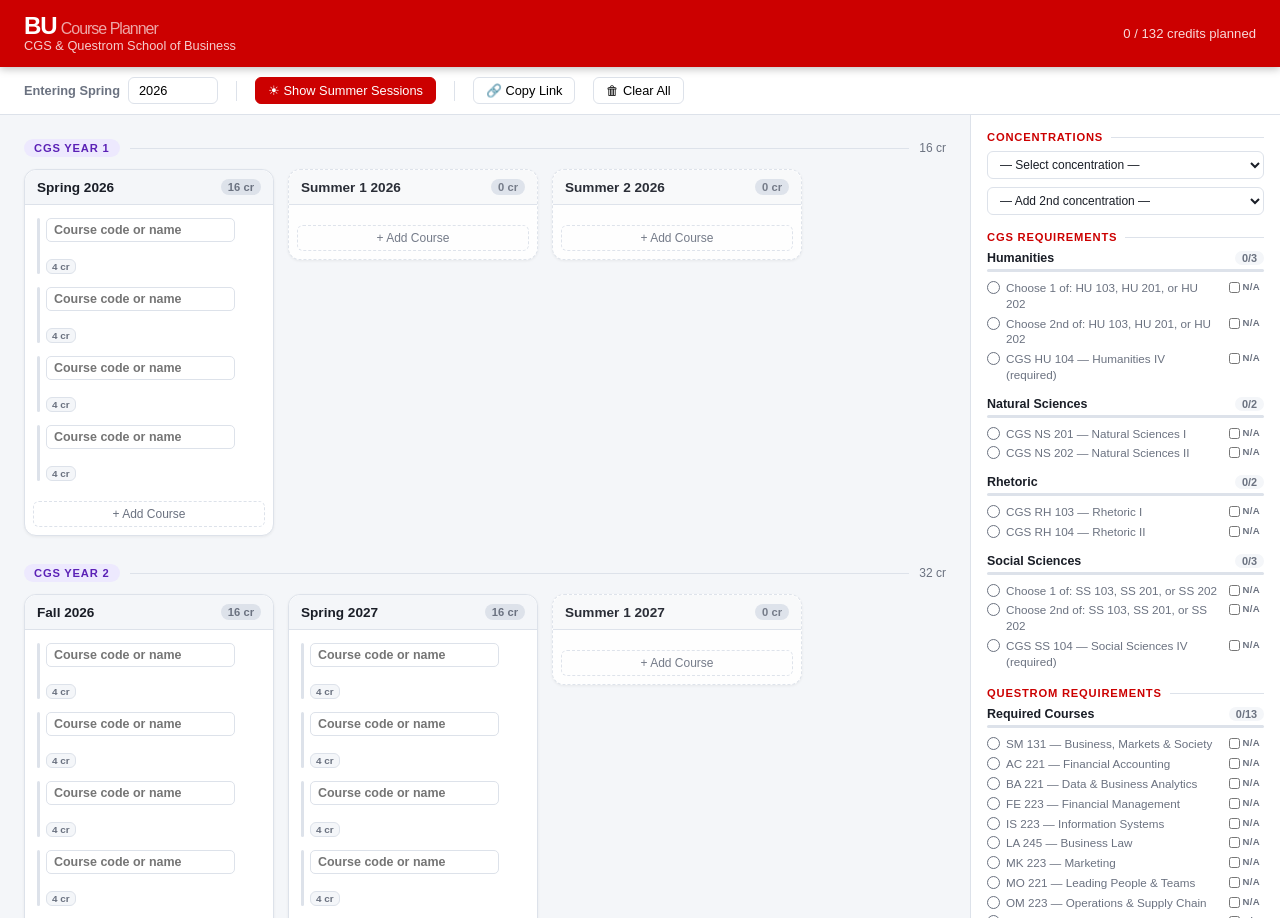
<file: index.html>
<!DOCTYPE html>
<html lang="en">
<head>
<meta charset="UTF-8">
<meta name="viewport" content="width=device-width, initial-scale=1.0">
<title>BU Course Planner — CGS &amp; Questrom</title>
<link rel="stylesheet" href="style.css">
</head>
<body>

<header class="header">
  <div class="header-left">
    <div>
      <div class="header-logo">BU<span>Course Planner</span></div>
      <div class="header-sub">CGS &amp; Questrom School of Business</div>
    </div>
  </div>
  <div class="header-right">
    <span id="total-header" style="font-size:.82rem;opacity:.85;">0 / 132 credits planned</span>
  </div>
</header>

<div class="controls">
  <div class="ctrl-group">
    <span class="ctrl-label">Entering Spring</span>
    <input class="ctrl-input" type="number" id="entering-year" value="2026" min="2020" max="2035">
  </div>
  <div class="ctrl-sep"></div>
  <button class="ctrl-btn active" id="toggle-summers">☀ Show Summer Sessions</button>
  <div class="ctrl-sep"></div>
  <button class="ctrl-btn" id="save-btn">🔗 Copy Link</button>
  <button class="ctrl-btn" id="clear-btn">🗑 Clear All</button>
</div>

<div class="main">
  <div class="planner" id="planner"></div>
  <aside class="sidebar" id="sidebar"></aside>
</div>

<script src="app.js"></script>
</body>
</html>
</file>
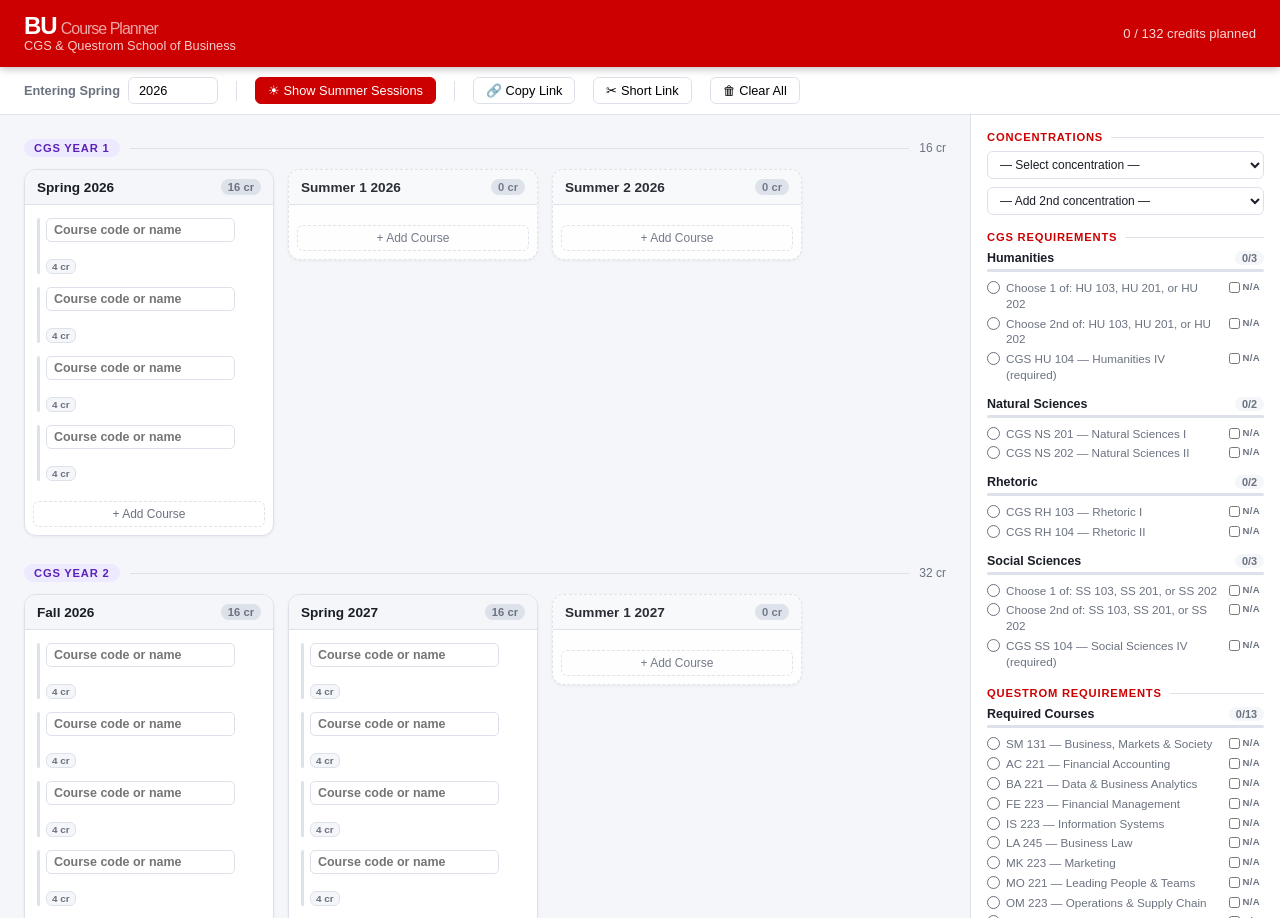
<file: bu-course-planner.html>
<!DOCTYPE html>
<html lang="en">
<head>
<meta charset="UTF-8">
<meta name="viewport" content="width=device-width, initial-scale=1.0">
<title>BU Course Planner — CGS &amp; Questrom</title>
<style>
:root {
  --red: #CC0000;
  --red-dark: #990000;
  --red-light: #FFF0F0;
  --bg: #F4F6F9;
  --card: #FFFFFF;
  --border: #DDE2EA;
  --text: #1A1E27;
  --muted: #6B7280;
  --success: #16A34A;
  --warn: #B45309;
  --cat-hu: #7C3AED;
  --cat-ns: #059669;
  --cat-rh: #D97706;
  --cat-ss: #DC2626;
  --cat-qst: #CC0000;
  --cat-career: #2563EB;
  --cat-gbe: #0891B2;
  --cat-econ: #047857;
  --cat-math: #6D28D9;
  --cat-writing: #BE185D;
  --cat-elective: #6B7280;
}
*, *::before, *::after { box-sizing: border-box; margin: 0; padding: 0; }
body { font-family: -apple-system, BlinkMacSystemFont, 'Segoe UI', Roboto, sans-serif; background: var(--bg); color: var(--text); min-height: 100vh; font-size: 14px; }

/* ── Header ── */
.header {
  background: var(--red);
  color: #fff;
  padding: 14px 24px;
  display: flex;
  align-items: center;
  justify-content: space-between;
  box-shadow: 0 2px 8px rgba(0,0,0,.25);
  position: sticky;
  top: 0;
  z-index: 200;
}
.header-left { display: flex; align-items: center; gap: 14px; }
.header-logo { font-size: 1.5rem; font-weight: 900; letter-spacing: -1px; line-height: 1; }
.header-logo span { opacity: .65; font-weight: 400; font-size: 1rem; margin-left: 4px; }
.header-sub { font-size: .8rem; opacity: .8; }
.header-right { display: flex; align-items: center; gap: 10px; }

/* ── Controls bar ── */
.controls {
  background: #fff;
  border-bottom: 1px solid var(--border);
  padding: 10px 24px;
  display: flex;
  align-items: center;
  gap: 18px;
  flex-wrap: wrap;
}
.ctrl-group { display: flex; align-items: center; gap: 8px; }
.ctrl-label { font-size: .8rem; font-weight: 600; color: var(--muted); white-space: nowrap; }
.ctrl-input {
  border: 1px solid var(--border);
  border-radius: 6px;
  padding: 5px 10px;
  font-size: .8rem;
  font-family: inherit;
  outline: none;
  width: 90px;
  transition: border-color .15s;
}
.ctrl-input:focus { border-color: var(--red); }
.ctrl-btn {
  background: #fff;
  border: 1px solid var(--border);
  border-radius: 6px;
  padding: 5px 12px;
  font-size: .8rem;
  font-family: inherit;
  cursor: pointer;
  display: flex;
  align-items: center;
  gap: 5px;
  transition: all .15s;
  white-space: nowrap;
}
.ctrl-btn:hover { border-color: var(--red); color: var(--red); }
.ctrl-btn.active { background: var(--red); color: #fff; border-color: var(--red); }
.ctrl-sep { width: 1px; height: 20px; background: var(--border); }

/* ── Main layout ── */
.main {
  display: grid;
  grid-template-columns: 1fr 310px;
  height: calc(100vh - 97px);
}

/* ── Planner area ── */
.planner {
  padding: 24px;
  overflow-y: auto;
  overflow-x: hidden;
}

/* ── Year group ── */
.year-group { margin-bottom: 28px; }
.year-header {
  display: flex;
  align-items: center;
  gap: 10px;
  margin-bottom: 12px;
}
.year-badge {
  font-size: .7rem;
  font-weight: 700;
  text-transform: uppercase;
  letter-spacing: .8px;
  padding: 3px 10px;
  border-radius: 12px;
  white-space: nowrap;
}
.year-badge.cgs { background: #EDE9FE; color: #5B21B6; }
.year-badge.questrom { background: #FFE4E4; color: var(--red-dark); }
.year-header-line { flex: 1; height: 1px; background: var(--border); }
.year-credits { font-size: .75rem; color: var(--muted); }

.semesters-row {
  display: flex;
  gap: 14px;
  flex-wrap: wrap;
  align-items: flex-start;
}

/* ── Semester card ── */
.sem-card {
  background: var(--card);
  border: 1px solid var(--border);
  border-radius: 12px;
  width: 250px;
  flex-shrink: 0;
  box-shadow: 0 1px 3px rgba(0,0,0,.06);
  overflow: visible;
}
.sem-card.is-summer { border-style: dashed; opacity: .92; }
.sem-card.is-summer .sem-header { background: #F9FAFB; }

.sem-header {
  background: var(--bg);
  border-bottom: 1px solid var(--border);
  border-radius: 12px 12px 0 0;
  padding: 9px 12px;
  display: flex;
  justify-content: space-between;
  align-items: center;
}
.sem-title { font-weight: 700; font-size: .85rem; }
.sem-credits-badge {
  font-size: .7rem;
  font-weight: 600;
  background: var(--border);
  color: var(--muted);
  padding: 2px 7px;
  border-radius: 10px;
}

.course-list { padding: 8px; }

/* ── Course item ── */
.course-item {
  display: flex;
  align-items: center;
  gap: 6px;
  padding: 5px 4px;
  border-radius: 8px;
  margin-bottom: 3px;
  position: relative;
}
.course-item:hover { background: var(--bg); }
.course-item:hover .remove-btn { opacity: 1; }

.cat-bar {
  width: 3px;
  min-height: 32px;
  border-radius: 2px;
  flex-shrink: 0;
  background: var(--border);
  align-self: stretch;
}

.course-body { flex: 1; min-width: 0; position: relative; }

.course-code-wrap { position: relative; }
.course-code-input {
  width: 100%;
  border: 1px solid var(--border);
  border-radius: 5px;
  padding: 4px 7px;
  font-size: .78rem;
  font-weight: 600;
  font-family: inherit;
  outline: none;
  transition: border-color .15s;
  background: #fff;
}
.course-code-input:focus { border-color: var(--red); }
.course-item.waived .course-code-input { text-decoration: line-through; color: var(--muted); }

.course-name {
  font-size: .68rem;
  color: var(--muted);
  margin-top: 2px;
  padding: 0 2px;
  white-space: nowrap;
  overflow: hidden;
  text-overflow: ellipsis;
  max-width: 100%;
}

.course-meta { display: flex; align-items: center; gap: 4px; margin-top: 3px; }

.sidebar-na {
  display: flex;
  align-items: center;
  gap: 3px;
  cursor: pointer;
  flex-shrink: 0;
  padding: 1px 4px;
  border-radius: 3px;
  transition: background .1s;
  user-select: none;
}
.sidebar-na:hover { background: #F3F4F6; }
.sidebar-na input[type="checkbox"] {
  width: 11px;
  height: 11px;
  cursor: pointer;
  accent-color: var(--muted);
  margin: 0;
  flex-shrink: 0;
}
.sidebar-na span {
  font-size: .6rem;
  font-weight: 800;
  letter-spacing: .3px;
  color: var(--muted);
  text-transform: uppercase;
}
.req-item.waived .sidebar-na span { color: var(--cat-hu); }
.req-item.waived .sidebar-na input { accent-color: var(--cat-hu); }

.course-credits-tag {
  font-size: .62rem;
  font-weight: 600;
  color: var(--muted);
  background: var(--bg);
  padding: 1px 5px;
  border-radius: 6px;
  border: 1px solid var(--border);
}

.remove-btn {
  background: none;
  border: none;
  cursor: pointer;
  color: var(--muted);
  font-size: 15px;
  line-height: 1;
  width: 20px;
  height: 20px;
  border-radius: 4px;
  display: flex;
  align-items: center;
  justify-content: center;
  flex-shrink: 0;
  opacity: 0;
  transition: all .15s;
}
.remove-btn:hover { background: #FFE4E4; color: var(--red); }

.add-course-btn {
  width: 100%;
  background: none;
  border: 1px dashed var(--border);
  border-radius: 6px;
  padding: 5px;
  margin-top: 4px;
  cursor: pointer;
  color: var(--muted);
  font-size: .75rem;
  font-family: inherit;
  display: flex;
  align-items: center;
  justify-content: center;
  gap: 4px;
  transition: all .15s;
}
.add-course-btn:hover { border-color: var(--red); color: var(--red); background: var(--red-light); }
.add-course-btn:disabled { opacity: .35; cursor: not-allowed; }

/* ── Autocomplete ── */
.ac-dropdown {
  position: absolute;
  top: calc(100% + 3px);
  left: 0;
  right: 0;
  background: #fff;
  border: 1px solid var(--border);
  border-radius: 8px;
  box-shadow: 0 8px 24px rgba(0,0,0,.13);
  z-index: 1000;
  max-height: 210px;
  overflow-y: auto;
  display: none;
}
.ac-dropdown.open { display: block; }
.ac-item {
  padding: 7px 10px;
  cursor: pointer;
  border-bottom: 1px solid var(--bg);
}
.ac-item:last-child { border-bottom: none; }
.ac-item:hover, .ac-item.focused { background: var(--bg); }
.ac-code { font-weight: 700; font-size: .78rem; color: var(--text); }
.ac-name { font-size: .7rem; color: var(--muted); margin-top: 1px; }
.ac-cat {
  float: right;
  font-size: .62rem;
  font-weight: 700;
  padding: 1px 5px;
  border-radius: 6px;
  margin-top: 1px;
}

/* ── Requirements sidebar ── */
.sidebar {
  background: #fff;
  border-left: 1px solid var(--border);
  overflow-y: auto;
  padding: 16px;
  height: 100%;
}
.req-section-title {
  font-size: .7rem;
  font-weight: 800;
  text-transform: uppercase;
  letter-spacing: .8px;
  color: var(--red);
  margin: 16px 0 8px;
  display: flex;
  align-items: center;
  gap: 8px;
}
.req-section-title::after { content: ''; flex: 1; height: 1px; background: var(--border); }
.req-section-title:first-child { margin-top: 0; }

.req-group { margin-bottom: 12px; }
.req-group-header {
  display: flex;
  align-items: center;
  justify-content: space-between;
  margin-bottom: 4px;
}
.req-group-name { font-size: .78rem; font-weight: 600; }
.req-badge {
  font-size: .68rem;
  font-weight: 700;
  padding: 1px 7px;
  border-radius: 10px;
}
.req-badge.done { background: #DCFCE7; color: #15803D; }
.req-badge.partial { background: #FEF9C3; color: #92400E; }
.req-badge.empty { background: var(--bg); color: var(--muted); }

.req-bar { height: 3px; background: var(--border); border-radius: 2px; margin-bottom: 6px; overflow: hidden; }
.req-bar-fill { height: 100%; background: var(--red); border-radius: 2px; transition: width .35s ease; }
.req-bar-fill.done { background: var(--success); }

.req-item {
  display: flex;
  align-items: flex-start;
  gap: 6px;
  font-size: .73rem;
  color: var(--muted);
  padding: 2px 0;
  line-height: 1.35;
}
.req-item.met { color: var(--success); }
.req-item.waived { color: var(--cat-hu); }

.req-check {
  width: 13px;
  height: 13px;
  border-radius: 50%;
  border: 1.5px solid currentColor;
  flex-shrink: 0;
  margin-top: 1px;
  display: flex;
  align-items: center;
  justify-content: center;
  font-size: 8px;
}
.req-item.met .req-check { background: var(--success); border-color: var(--success); color: #fff; }
.req-item.waived .req-check { background: var(--cat-hu); border-color: var(--cat-hu); color: #fff; }

.total-box {
  background: var(--bg);
  border-radius: 8px;
  padding: 10px 12px;
  margin-top: 12px;
  display: flex;
  justify-content: space-between;
  align-items: center;
}
.total-box .lbl { font-size: .75rem; color: var(--muted); }
.total-box .num { font-size: 1.3rem; font-weight: 800; color: var(--red); }
.total-box .denom { font-size: .8rem; font-weight: 600; color: var(--muted); }

/* ── Category color helpers ── */
.cat-CGS-HU { color: var(--cat-hu); }
.cat-CGS-NS { color: var(--cat-ns); }
.cat-CGS-RH { color: var(--cat-rh); }
.cat-CGS-SS { color: var(--cat-ss); }
.cat-QST-REQ { color: var(--cat-qst); }
.cat-QST-CAREER { color: var(--cat-career); }
.cat-QST-GBE { color: var(--cat-gbe); }
.cat-ECON { color: var(--cat-econ); }
.cat-MATH { color: var(--cat-math); }
.cat-WRITING { color: var(--cat-writing); }
.cat-ELECTIVE { color: var(--cat-elective); }

.bg-CGS-HU { background: #EDE9FE; color: #5B21B6; }
.bg-CGS-NS { background: #D1FAE5; color: #065F46; }
.bg-CGS-RH { background: #FEF3C7; color: #78350F; }
.bg-CGS-SS { background: #FFE4E4; color: #991B1B; }
.bg-QST-REQ { background: #FFE4E4; color: var(--red-dark); }
.bg-QST-CAREER { background: #DBEAFE; color: #1E40AF; }
.bg-QST-GBE { background: #CFFAFE; color: #0E7490; }
.bg-ECON { background: #D1FAE5; color: #065F46; }
.bg-MATH { background: #EDE9FE; color: #5B21B6; }
.bg-WRITING { background: #FCE7F3; color: #9D174D; }
.bg-ELECTIVE { background: #F3F4F6; color: #374151; }

/* ── Scrollbars ── */
.planner::-webkit-scrollbar, .sidebar::-webkit-scrollbar { width: 5px; }
.planner::-webkit-scrollbar-thumb, .sidebar::-webkit-scrollbar-thumb { background: var(--border); border-radius: 3px; }

/* ── Concentration picker ── */
.conc-picker { display: flex; flex-direction: column; gap: 8px; margin-bottom: 4px; }
.conc-slot { display: flex; flex-direction: column; gap: 3px; }
.conc-select {
  width: 100%;
  border: 1px solid var(--border);
  border-radius: 6px;
  padding: 5px 8px;
  font-size: .75rem;
  font-family: inherit;
  background: #fff;
  outline: none;
  cursor: pointer;
  color: var(--text);
}
.conc-select:focus { border-color: var(--red); }
.conc-sub-label {
  font-size: .63rem;
  font-weight: 700;
  text-transform: uppercase;
  letter-spacing: .5px;
  color: var(--muted);
  margin: 6px 0 2px;
}

/* ── B-list toggle ── */
.blist-toggle {
  background: none;
  border: 1px solid var(--border);
  border-radius: 5px;
  cursor: pointer;
  font-size: .68rem;
  color: var(--muted);
  padding: 3px 7px;
  margin-top: 4px;
  display: flex;
  align-items: center;
  gap: 4px;
  font-family: inherit;
  transition: all .12s;
}
.blist-toggle:hover { border-color: currentColor; color: var(--text); }
.blist-item {
  display: flex;
  align-items: flex-start;
  gap: 6px;
  font-size: .68rem;
  color: var(--muted);
  padding: 2px 0;
  line-height: 1.3;
}

/* ── Overlap tags on course cards ── */
.overlap-tags { display: flex; flex-wrap: wrap; gap: 2px; margin-top: 3px; }
.overlap-tag {
  font-size: .58rem;
  font-weight: 700;
  padding: 1px 4px;
  border-radius: 3px;
  letter-spacing: .2px;
  white-space: nowrap;
}

/* ── Responsive ── */
@media (max-width: 900px) {
  .main { grid-template-columns: 1fr; height: auto; }
  .sidebar { height: auto; border-left: none; border-top: 1px solid var(--border); }
}
</style>
</head>
<body>

<header class="header">
  <div class="header-left">
    <div>
      <div class="header-logo">BU<span>Course Planner</span></div>
      <div class="header-sub">CGS &amp; Questrom School of Business</div>
    </div>
  </div>
  <div class="header-right">
    <span id="total-header" style="font-size:.82rem;opacity:.85;">0 / 132 credits planned</span>
  </div>
</header>

<div class="controls">
  <div class="ctrl-group">
    <span class="ctrl-label">Entering Spring</span>
    <input class="ctrl-input" type="number" id="entering-year" value="2026" min="2020" max="2035">
  </div>
  <div class="ctrl-sep"></div>
  <button class="ctrl-btn active" id="toggle-summers">☀ Show Summer Sessions</button>
  <div class="ctrl-sep"></div>
  <button class="ctrl-btn" id="save-btn">🔗 Copy Link</button>
  <button class="ctrl-btn" id="short-btn">✂ Short Link</button>
  <button class="ctrl-btn" id="clear-btn">🗑 Clear All</button>
</div>

<div class="main">
  <div class="planner" id="planner"></div>
  <aside class="sidebar" id="sidebar"></aside>
</div>

<script>
// ─── COURSE CATALOG ───────────────────────────────────────────────────────────
const CATALOG = [
  // CGS Humanities
  { code:'CGS HU 103', name:'Humanities I', credits:4, cat:'CGS-HU' },
  { code:'CGS HU 104', name:'Humanities IV', credits:4, cat:'CGS-HU' },
  { code:'CGS HU 201', name:'Humanities II', credits:4, cat:'CGS-HU' },
  { code:'CGS HU 202', name:'Humanities III', credits:4, cat:'CGS-HU' },
  // CGS Natural Sciences
  { code:'CGS NS 201', name:'Natural Sciences I', credits:4, cat:'CGS-NS' },
  { code:'CGS NS 202', name:'Natural Sciences II', credits:4, cat:'CGS-NS' },
  // CGS Rhetoric
  { code:'CGS RH 103', name:'Rhetoric I', credits:4, cat:'CGS-RH' },
  { code:'CGS RH 104', name:'Rhetoric II', credits:4, cat:'CGS-RH' },
  // CGS Social Sciences
  { code:'CGS SS 103', name:'Social Sciences I', credits:4, cat:'CGS-SS' },
  { code:'CGS SS 104', name:'Social Sciences IV', credits:4, cat:'CGS-SS' },
  { code:'CGS SS 201', name:'Social Sciences II', credits:4, cat:'CGS-SS' },
  { code:'CGS SS 202', name:'Social Sciences III', credits:4, cat:'CGS-SS' },
  // Questrom Required
  { code:'QST SM 131', name:'Business, Markets & Society', credits:4, cat:'QST-REQ' },
  { code:'QST AC 221', name:'Financial Accounting', credits:4, cat:'QST-REQ' },
  { code:'QST BA 221', name:'Introduction to Data & Business Analytics', credits:4, cat:'QST-REQ' },
  { code:'QST BA 222', name:'Modeling Business Decisions & Market Outcomes', credits:4, cat:'QST-REQ' },
  { code:'QST BA 223', name:'Business Modeling with Spreadsheets', credits:4, cat:'QST-REQ' },
  { code:'QST FE 223', name:'Introduction to Financial Management', credits:4, cat:'QST-REQ' },
  { code:'QST IS 223', name:'Information Systems & Emerging Technologies', credits:4, cat:'QST-REQ' },
  { code:'QST LA 245', name:'Business Law, Contracts & Regulation', credits:4, cat:'QST-REQ' },
  { code:'QST MK 223', name:'Marketing: Concepts to Consumers', credits:4, cat:'QST-REQ' },
  { code:'QST MO 221', name:'Leading People & Teams', credits:4, cat:'QST-REQ' },
  { code:'QST OM 223', name:'Creating Value with Operations & Supply Chain', credits:4, cat:'QST-REQ' },
  { code:'QST SI 422', name:'Strategy, Innovation & Global Competition', credits:4, cat:'QST-REQ' },
  { code:'QST SM 275', name:'Critical & Analytic Thinking for Business', credits:4, cat:'QST-REQ' },
  { code:'QST XP 298', name:'Innovation Project', credits:4, cat:'QST-REQ' },
  // Global Business Experience
  { code:'QST XP 301', name:'Global Business Experience', credits:1, cat:'QST-GBE' },
  // Career Development
  { code:'QST ES 110', name:'Explore Your Career', credits:1, cat:'QST-CAREER' },
  { code:'QST ES 210', name:'Build Your Career Toolkit', credits:1, cat:'QST-CAREER' },
  { code:'QST ES 215', name:'Career Development (replaces ES 110 + 210)', credits:2, cat:'QST-CAREER' },
  { code:'QST ES 310', name:'Implement Your Career Plan', credits:1, cat:'QST-CAREER' },
  // Economics
  { code:'QST BE 101', name:'Intro to Microeconomics for Business', credits:4, cat:'ECON' },
  { code:'QST BE 102', name:'Intro to Macroeconomics for Business', credits:4, cat:'ECON' },
  { code:'CAS EC 101', name:'Introductory Microeconomic Analysis', credits:4, cat:'ECON' },
  { code:'CAS EC 102', name:'Introductory Macroeconomic Analysis', credits:4, cat:'ECON' },
  // Math
  { code:'CAS MA 121', name:'Calculus for Life & Social Sciences I', credits:4, cat:'MATH' },
  { code:'CAS MA 123', name:'Calculus 1', credits:4, cat:'MATH' },
  // Writing
  { code:'CAS WR 120', name:'First-Year Writing Seminar', credits:4, cat:'WRITING' },
];

const CATALOG_MAP = {};
CATALOG.forEach(c => { CATALOG_MAP[c.code.toUpperCase()] = c; });

// ─── CONCENTRATION CATALOG (elective courses) ─────────────────────────────────
const CONC_CATALOG = [
  // Accounting
  { code:'QST AC 347', name:'Intermediate Accounting 1', credits:4, cat:'ELECTIVE' },
  { code:'QST AC 348', name:'Intermediate Accounting 2', credits:4, cat:'ELECTIVE' },
  { code:'QST AC 414', name:'Financial Statement Analysis', credits:4, cat:'ELECTIVE' },
  { code:'QST AC 420', name:'Introduction to Financial Analytics', credits:4, cat:'ELECTIVE' },
  { code:'QST AC 430', name:'Accounting Research', credits:2, cat:'ELECTIVE' },
  { code:'QST AC 431', name:'Sustainability Reporting', credits:4, cat:'ELECTIVE' },
  { code:'QST AC 469', name:'Principles of Income Taxation 1', credits:4, cat:'ELECTIVE' },
  { code:'QST AC 498', name:'Directed Study: Accounting', credits:4, cat:'ELECTIVE' },
  { code:'QST AC 565', name:'Auditing', credits:4, cat:'ELECTIVE' },
  // Business Analytics
  { code:'QST BA 305', name:'Business Decision-Making with Data', credits:4, cat:'ELECTIVE' },
  { code:'QST BA 498', name:'Directed Study: Business Analytics', credits:4, cat:'ELECTIVE' },
  { code:'QST BA 572', name:'Business Experiments and Causal Methods', credits:4, cat:'ELECTIVE' },
  { code:'QST BA 576', name:'Machine Learning for Business Analytics', credits:4, cat:'ELECTIVE' },
  // Behavioral Economics / Policy
  { code:'QST BE 325', name:'Strategy in the Health and Life Science Sector', credits:4, cat:'ELECTIVE' },
  { code:'QST BE 350', name:'The Psychology of Decision Making', credits:4, cat:'ELECTIVE' },
  // Finance
  { code:'QST FE 342', name:'Money, Financial Markets, and Economic Activity', credits:4, cat:'ELECTIVE' },
  { code:'QST FE 427', name:'International Financial Management', credits:4, cat:'ELECTIVE' },
  { code:'QST FE 429', name:'Futures, Options, and Financial Risk Management', credits:4, cat:'ELECTIVE' },
  { code:'QST FE 430', name:'Entertainment Finance', credits:4, cat:'ELECTIVE' },
  { code:'QST FE 433', name:'ESG Equity Investing', credits:4, cat:'ELECTIVE' },
  { code:'QST FE 445', name:'Investment Analysis and Portfolio Management', credits:4, cat:'ELECTIVE' },
  { code:'QST FE 449', name:'Corporate Financial Management', credits:4, cat:'ELECTIVE' },
  { code:'QST FE 450', name:'Private Equity: Leveraged Buyouts', credits:4, cat:'ELECTIVE' },
  { code:'QST FE 454', name:'Investment Banking', credits:4, cat:'ELECTIVE' },
  { code:'QST FE 455', name:'Financing New Ventures', credits:4, cat:'ELECTIVE' },
  { code:'QST FE 456', name:'Fixed Income Analysis', credits:4, cat:'ELECTIVE' },
  { code:'QST FE 458', name:'Equity Security Analysis', credits:4, cat:'ELECTIVE' },
  { code:'QST FE 459', name:'Programming for Investments', credits:4, cat:'ELECTIVE' },
  { code:'QST FE 460', name:'Equity Analysis for Strategic Decision Making', credits:4, cat:'ELECTIVE' },
  { code:'QST FE 462', name:'Business Valuation', credits:4, cat:'ELECTIVE' },
  { code:'QST FE 469', name:'Real Estate Finance', credits:4, cat:'ELECTIVE' },
  { code:'QST FE 498', name:'Directed Study in Finance', credits:4, cat:'ELECTIVE' },
  // International Management
  { code:'QST IM 345', name:'Global Business Environment', credits:4, cat:'ELECTIVE' },
  { code:'QST IM 430', name:'Managing in a Global Environment', credits:4, cat:'ELECTIVE' },
  { code:'QST IM 445', name:'Multinational Management', credits:4, cat:'ELECTIVE' },
  { code:'QST IM 471', name:'Made in Italy', credits:4, cat:'ELECTIVE' },
  { code:'QST IM 475', name:'Global Management Experience', credits:4, cat:'ELECTIVE' },
  // Information Systems
  { code:'QST IS 428', name:'Managing Information Security', credits:4, cat:'ELECTIVE' },
  { code:'QST IS 467', name:'Agile Development Methodologies', credits:4, cat:'ELECTIVE' },
  { code:'QST IS 469', name:'Designing Information Systems', credits:4, cat:'ELECTIVE' },
  { code:'QST IS 474', name:'Platform Strategy and Design', credits:4, cat:'ELECTIVE' },
  { code:'QST IS 479', name:'Innovating with Information Technology', credits:4, cat:'ELECTIVE' },
  { code:'QST IS 498', name:'Directed Study: Information Systems', credits:4, cat:'ELECTIVE' },
  { code:'QST IS 565', name:'Managing Data Resources', credits:4, cat:'ELECTIVE' },
  { code:'QST IS 579', name:'Financial Business Modeling with Spreadsheets', credits:4, cat:'ELECTIVE' },
  // Law
  { code:'QST LA 343', name:'Discrimination and the Law: Implications for Business', credits:4, cat:'ELECTIVE' },
  { code:'QST LA 346', name:'Business, Justice, and Responsibility', credits:4, cat:'ELECTIVE' },
  { code:'QST LA 355', name:'Employment Law and Public Policy', credits:4, cat:'ELECTIVE' },
  { code:'QST LA 360', name:'Real Estate Law', credits:4, cat:'ELECTIVE' },
  { code:'QST LA 365', name:'Securities Regulation', credits:4, cat:'ELECTIVE' },
  { code:'QST LA 430', name:'Entertainment Law', credits:4, cat:'ELECTIVE' },
  { code:'QST LA 450', name:'Law and Risk Management', credits:4, cat:'ELECTIVE' },
  { code:'QST LA 498', name:'Directed Study in Law', credits:4, cat:'ELECTIVE' },
  // Marketing
  { code:'QST MK 345', name:'Consumer Insights', credits:4, cat:'ELECTIVE' },
  { code:'QST MK 435', name:'Introduction to the Music Business and Music Marketing', credits:4, cat:'ELECTIVE' },
  { code:'QST MK 447', name:'Marketing Research', credits:4, cat:'ELECTIVE' },
  { code:'QST MK 465', name:'Omni-Channel Retailing', credits:4, cat:'ELECTIVE' },
  { code:'QST MK 467', name:'Global Marketing Management', credits:4, cat:'ELECTIVE' },
  { code:'QST MK 469', name:'Integrated Marketing Communications', credits:4, cat:'ELECTIVE' },
  { code:'QST MK 470', name:'Pricing Strategy and Tactics', credits:4, cat:'ELECTIVE' },
  { code:'QST MK 475', name:'Luxury Brands', credits:4, cat:'ELECTIVE' },
  { code:'QST MK 487', name:'Branding', credits:4, cat:'ELECTIVE' },
  { code:'QST MK 498', name:'Directed Study in Marketing', credits:4, cat:'ELECTIVE' },
  { code:'QST MK 542', name:'Digital Marketing Analytics', credits:4, cat:'ELECTIVE' },
  // Management & Organizations
  { code:'QST MO 356', name:'Leadership and Management of Social Enterprises', credits:4, cat:'ELECTIVE' },
  { code:'QST MO 441', name:'Human Resources: People Strategies to Drive Career Performance', credits:4, cat:'ELECTIVE' },
  { code:'QST MO 448', name:'Negotiations', credits:4, cat:'ELECTIVE' },
  { code:'QST MO 460', name:'The Leadership Challenge', credits:4, cat:'ELECTIVE' },
  { code:'QST MO 498', name:'Directed Study in Management & Organizations', credits:4, cat:'ELECTIVE' },
  { code:'QST MO 520', name:'People Analytics', credits:4, cat:'ELECTIVE' },
  // Operations & Supply Chain
  { code:'QST OM 351', name:'Environmentally Sustainable Supply Chains', credits:4, cat:'ELECTIVE' },
  { code:'QST OM 353', name:'Project Management', credits:4, cat:'ELECTIVE' },
  { code:'QST OM 365', name:'Improving Quality: Six Sigma Certification', credits:4, cat:'ELECTIVE' },
  { code:'QST OM 440', name:'Supply Chain Strategy', credits:4, cat:'ELECTIVE' },
  { code:'QST OM 441', name:'Supply Chain Analysis', credits:4, cat:'ELECTIVE' },
  { code:'QST OM 467', name:'Global Sourcing', credits:4, cat:'ELECTIVE' },
  { code:'QST OM 498', name:'Directed Study in Operations & Supply Chain', credits:4, cat:'ELECTIVE' },
  // Policy
  { code:'QST PL 330', name:'The US Health Care System in Transition', credits:4, cat:'ELECTIVE' },
  // Strategy & Innovation
  { code:'QST SI 344', name:'Entrepreneurship: Solving Problems in a Dynamic World', credits:4, cat:'ELECTIVE' },
  { code:'QST SI 348', name:'The Fundamentals of Selling', credits:4, cat:'ELECTIVE' },
  { code:'QST SI 360', name:'Strategy Lab', credits:4, cat:'ELECTIVE' },
  { code:'QST SI 432', name:'Corporate Strategy: Formulation & Implementation', credits:4, cat:'ELECTIVE' },
  { code:'QST SI 435', name:'Entertainment Management', credits:4, cat:'ELECTIVE' },
  { code:'QST SI 445', name:'Managing a Growing Enterprise', credits:4, cat:'ELECTIVE' },
  { code:'QST SI 451', name:'Organizing for Design and Innovation', credits:4, cat:'ELECTIVE' },
  { code:'QST SI 453', name:'Strategies for Environmental Sustainability', credits:4, cat:'ELECTIVE' },
  { code:'QST SI 464', name:'Intellectual Property Strategies', credits:4, cat:'ELECTIVE' },
  { code:'QST SI 469', name:'Real Estate Development', credits:4, cat:'ELECTIVE' },
  { code:'QST SI 471', name:'International Entrepreneurship', credits:4, cat:'ELECTIVE' },
  { code:'QST SI 482', name:'Strategy for Technology-Based Firms', credits:4, cat:'ELECTIVE' },
  { code:'QST SI 498', name:'Directed Study in Strategy', credits:4, cat:'ELECTIVE' },
  // CAS – Global Business B-list
  { code:'CAS EC 320', name:'Economics of Less-Developed Regions', credits:4, cat:'ELECTIVE' },
  { code:'CAS EC 369', name:'Economic Development of Latin America', credits:4, cat:'ELECTIVE' },
  { code:'CAS EC 370', name:'The Chinese Economy', credits:4, cat:'ELECTIVE' },
  { code:'CAS EC 391', name:'International Economics', credits:4, cat:'ELECTIVE' },
  { code:'CAS EE 304', name:'Environmentally Sustainable Development', credits:4, cat:'ELECTIVE' },
  { code:'CAS IR 250', name:'Europe & International Relations', credits:4, cat:'ELECTIVE' },
  { code:'CAS IR 271', name:'Introduction to International Relations', credits:4, cat:'ELECTIVE' },
  { code:'CAS IR 275', name:'The Making of Asia', credits:4, cat:'ELECTIVE' },
  { code:'CAS IR 292', name:'Fundamentals of International Economics', credits:4, cat:'ELECTIVE' },
  { code:'CAS IR 307', name:'Introduction to Middle East Politics', credits:4, cat:'ELECTIVE' },
  { code:'CAS IR 308', name:'Introduction to Global Resource Geopolitics', credits:4, cat:'ELECTIVE' },
  { code:'CAS IR 322', name:'Governing Crises: The Political Economy of Financial Booms & Busts', credits:4, cat:'ELECTIVE' },
  { code:'CAS IR 333', name:'Non-State Actors in International Relations', credits:4, cat:'ELECTIVE' },
  { code:'CAS IR 336', name:'European Business Environment: Institutions and Enterprise', credits:4, cat:'ELECTIVE' },
  { code:'CAS IR 340', name:'Comparative Public Policy', credits:4, cat:'ELECTIVE' },
  { code:'CAS IR 373', name:'Global Governance & International Organization', credits:4, cat:'ELECTIVE' },
  { code:'CAS IR 395', name:'North-South Relations', credits:4, cat:'ELECTIVE' },
  { code:'CAS IR 399', name:'Fundamentals of Global Money', credits:4, cat:'ELECTIVE' },
  { code:'CAS IR 428', name:'International Negotiations', credits:4, cat:'ELECTIVE' },
  { code:'CAS SO 206', name:'Introduction to the Sociology of Globalization', credits:4, cat:'ELECTIVE' },
  { code:'CAS SO 242', name:'Globalization & World Poverty', credits:4, cat:'ELECTIVE' },
  // CAS – Real Estate B-list
  { code:'CAS AH 201', name:'Understanding Architecture', credits:4, cat:'ELECTIVE' },
  { code:'CAS AH 387', name:'Boston Architecture and Urbanism', credits:4, cat:'ELECTIVE' },
  { code:'CAS AH 399', name:'History of Landscape Architecture', credits:4, cat:'ELECTIVE' },
  { code:'CAS AN 309', name:'Boston: An Ethnographic Approach', credits:4, cat:'ELECTIVE' },
  { code:'CAS BI 475', name:'Urban Ecology', credits:4, cat:'ELECTIVE' },
  { code:'CAS EE 201', name:'Economic Geography', credits:4, cat:'ELECTIVE' },
  { code:'CAS EE 309', name:'Intermediate Environmental Analysis and Policy', credits:4, cat:'ELECTIVE' },
  { code:'CAS SO 306', name:"Boston's People and Neighborhoods", credits:4, cat:'ELECTIVE' },
  { code:'ENG EK 225', name:'Intro to Energy Conservation and Environmental Engineering', credits:4, cat:'ELECTIVE' },
  { code:'SHA HF 314', name:'Hospitality Market Feasibility and Valuation', credits:2, cat:'ELECTIVE' },
  { code:'SHA HF 315', name:'Fundamentals of a Hotel Real Estate Deal', credits:2, cat:'ELECTIVE' },
];
CONC_CATALOG.forEach(c => { CATALOG.push(c); CATALOG_MAP[c.code.toUpperCase()] = c; });

// ─── CONCENTRATION REQUIREMENTS ───────────────────────────────────────────────
const CONCENTRATIONS = {
  'Accounting': {
    color:'#1E6FBA', abbr:'AC',
    required:[['QST AC 347']],
    bList:['QST AC 348','QST AC 414','QST AC 420','QST AC 430','QST AC 431','QST AC 469','QST AC 498','QST AC 565','QST BA 576','QST FE 449','QST IS 565','QST LA 450'],
    bNeeded:3,
  },
  'Business Analytics': {
    color:'#E07B39', abbr:'BA',
    required:[['QST BA 305'],['QST IS 565']],
    bList:['QST AC 420','QST BA 498','QST BA 572','QST BA 576','QST FE 459','QST MK 542','QST MO 520'],
    bNeeded:2,
  },
  'Finance': {
    color:'#2AAB6C', abbr:'FE',
    tracks:{
      'General Finance':{
        required:[['QST FE 445'],['QST FE 449']],
        bList:['QST AC 414','QST FE 342','QST FE 427','QST FE 429','QST FE 430','QST FE 433','QST FE 450','QST FE 454','QST FE 455','QST FE 456','QST FE 458','QST FE 459','QST FE 462','QST FE 469','QST FE 498','QST IS 579','QST LA 365'],
        bNeeded:2,
      },
      'Investment Management':{
        required:[['QST FE 445'],['QST FE 458']],
        bList:['QST AC 414','QST AC 420','QST FE 342','QST FE 427','QST FE 429','QST FE 433','QST FE 450','QST FE 455','QST FE 456','QST FE 459','QST FE 460','QST FE 469','QST FE 498','QST IS 579'],
        bNeeded:2,
      },
      'Banking':{
        required:[['QST FE 449','QST FE 462'],['QST FE 454']],
        bList:['QST AC 414','QST FE 342','QST FE 427','QST FE 429','QST FE 445','QST FE 456','QST FE 460','QST FE 469','QST FE 498','QST IS 579','QST LA 365'],
        bNeeded:2,
      },
      'Corporate Finance':{
        required:[['QST FE 449']],
        bList:['QST AC 414','QST AC 420','QST FE 342','QST FE 427','QST FE 430','QST FE 450','QST FE 454','QST FE 455','QST FE 456','QST FE 460','QST FE 462','QST FE 469','QST FE 498','QST IS 579'],
        bNeeded:3,
      },
    },
  },
  'Global Business': {
    color:'#0891B2', abbr:'GB',
    required:[['QST IM 345']],
    bList:['CAS EC 320','CAS EC 369','CAS EC 370','CAS EC 391','CAS EE 304','CAS IR 250','CAS IR 271','CAS IR 275','CAS IR 292','CAS IR 307','CAS IR 308','CAS IR 322','CAS IR 333','CAS IR 336','CAS IR 340','CAS IR 373','CAS IR 395','CAS IR 399','CAS IR 428','CAS SO 206','CAS SO 242','QST FE 427','QST IM 430','QST IM 445','QST IM 471','QST IM 475','QST MK 467','QST OM 467','QST SI 471'],
    bNeeded:3,
  },
  'Independent': {
    color:'#6B7280', abbr:'IND',
    required:[],
    bList:[],
    bNeeded:4,
    note:'4 custom QST 300/400-level courses (requires advisor approval)',
  },
  'Information Systems': {
    color:'#7C3AED', abbr:'IS',
    required:[['QST IS 467'],['QST IS 565']],
    bList:['QST AC 420','QST BA 576','QST FE 449','QST FE 459','QST IS 428','QST IS 469','QST IS 474','QST IS 479','QST IS 498','QST MK 542','QST OM 365','QST OM 441','QST SI 482'],
    bNeeded:2,
  },
  'Innovation & Entrepreneurship': {
    color:'#D97706', abbr:'IE',
    required:[['QST SI 344']],
    bList:['QST FE 455','QST IS 474','QST MO 356','QST SI 348','QST SI 445','QST SI 451','QST SI 464','QST SI 471','QST SI 482','QST SI 498'],
    bNeeded:3,
  },
  'Law': {
    color:'#B45309', abbr:'LA',
    required:[['QST LA 355'],['QST LA 450']],
    bList:['QST BE 325','QST BE 350','QST LA 343','QST LA 346','QST LA 360','QST LA 365','QST LA 430','QST LA 498','QST MO 356','QST MO 441','QST MO 448','QST PL 330','QST SI 445','QST SI 464','QST SI 469'],
    bNeeded:2,
  },
  'Management & Organizations': {
    color:'#BE185D', abbr:'MO',
    required:[['QST MO 460']],
    bList:['QST BE 350','QST IM 430','QST IS 467','QST LA 343','QST LA 355','QST MK 345','QST MO 356','QST MO 441','QST MO 448','QST MO 498','QST MO 520','QST OM 353','QST SI 445','QST SI 451'],
    bNeeded:3,
  },
  'Marketing': {
    color:'#C0392B', abbr:'MK',
    required:[['QST MK 447','QST MK 542']],
    bList:['QST BA 572','QST BA 576','QST BE 350','QST FE 449','QST IM 471','QST IS 474','QST MK 345','QST MK 435','QST MK 447','QST MK 465','QST MK 467','QST MK 469','QST MK 470','QST MK 475','QST MK 487','QST MK 498','QST MK 542','QST MO 448','QST SI 435','QST SI 451'],
    bNeeded:3,
  },
  'Operations & Supply Chain': {
    color:'#047857', abbr:'OM',
    required:[['QST OM 441']],
    bList:['QST BA 305','QST IS 467','QST IS 565','QST MO 448','QST OM 351','QST OM 353','QST OM 365','QST OM 440','QST OM 467','QST OM 498','QST SI 360'],
    bNeeded:3,
  },
  'Real Estate': {
    color:'#6D28D9', abbr:'RE',
    required:[['QST FE 469']],
    bList:['CAS AH 201','CAS AH 387','CAS AH 399','CAS AN 309','CAS BI 475','CAS EE 201','CAS EE 304','CAS EE 309','CAS SO 306','ENG EK 225','QST FE 456','QST LA 360','QST SI 469','SHA HF 314','SHA HF 315'],
    bNeeded:3,
  },
  'Strategy': {
    color:'#27AE60', abbr:'SI',
    required:[['QST SI 432']],
    bList:['QST BA 305','QST BE 325','QST FE 460','QST IM 345','QST IM 475','QST IS 474','QST MK 447','QST SI 360','QST SI 451','QST SI 453','QST SI 464','QST SI 482','QST SI 498'],
    bNeeded:3,
  },
};

function inferCat(code) {
  const u = code.toUpperCase();
  if (u.startsWith('CGS HU')) return 'CGS-HU';
  if (u.startsWith('CGS NS')) return 'CGS-NS';
  if (u.startsWith('CGS RH')) return 'CGS-RH';
  if (u.startsWith('CGS SS')) return 'CGS-SS';
  if (u.startsWith('QST ES')) return 'QST-CAREER';
  if (u.startsWith('QST XP 301')) return 'QST-GBE';
  if (u.startsWith('QST XP')) return 'QST-REQ';
  if (u.startsWith('QST BE') || u.startsWith('CAS EC')) return 'ECON';
  if (u.startsWith('CAS MA')) return 'MATH';
  if (u.startsWith('CAS WR')) return 'WRITING';
  if (u.startsWith('QST')) return 'QST-REQ';
  if (u.startsWith('CGS')) return 'CGS-HU';
  return 'ELECTIVE';
}

const CAT_LABELS = {
  'CGS-HU':'CGS HU','CGS-NS':'CGS NS','CGS-RH':'CGS RH','CGS-SS':'CGS SS',
  'QST-REQ':'QST','QST-CAREER':'Career','QST-GBE':'Global',
  'ECON':'Econ','MATH':'Math','WRITING':'Writing','ELECTIVE':'Elective'
};

const CAT_COLORS = {
  'CGS-HU':'#7C3AED','CGS-NS':'#059669','CGS-RH':'#D97706','CGS-SS':'#DC2626',
  'QST-REQ':'#CC0000','QST-CAREER':'#2563EB','QST-GBE':'#0891B2',
  'ECON':'#047857','MATH':'#6D28D9','WRITING':'#BE185D','ELECTIVE':'#9CA3AF'
};

// ─── STATE ────────────────────────────────────────────────────────────────────
let showSummers = true;
let enteringYear = 2026;
let waived = {};
let selectedConcentrations = [null, null]; // each: null | {name, track}
let overlapMap = {}; // code.toUpperCase() → [concName, ...]
let concBListExpanded = new Set(); // keys: "name|track" for expanded B-lists

function mkCourse(partial = {}) {
  return {
    id: Math.random().toString(36).slice(2,11),
    code: '',
    name: '',
    credits: 4,
    cat: null,
    ap: false,
    ...partial
  };
}

function mkSemester(id, label, isSummer) {
  return {
    id, label, isSummer,
    courses: isSummer ? [] : [mkCourse(), mkCourse(), mkCourse(), mkCourse()]
  };
}

function buildSemesters(startYear) {
  const sems = [];
  // Year 1: spring entry — Spring + optional summers only
  sems.push({ ...mkSemester('y1-spring', `Spring ${startYear}`,   false), group: 'cgs', groupLabel: 'CGS Year 1' });
  sems.push({ ...mkSemester('y1-sum1',   `Summer 1 ${startYear}`, true),  group: 'cgs', groupLabel: 'CGS Year 1' });
  sems.push({ ...mkSemester('y1-sum2',   `Summer 2 ${startYear}`, true),  group: 'cgs', groupLabel: 'CGS Year 1' });
  // Years 2–4: normal Fall → Spring → Summers
  const rest = [
    { n: 2, group: 'cgs',      label: 'CGS Year 2',      fy: startYear,     sy: startYear + 1 },
    { n: 3, group: 'questrom', label: 'Questrom Year 1', fy: startYear + 1, sy: startYear + 2 },
    { n: 4, group: 'questrom', label: 'Questrom Year 2', fy: startYear + 2, sy: startYear + 3 },
  ];
  rest.forEach(({ n, group, label, fy, sy }) => {
    sems.push({ ...mkSemester(`y${n}-fall`,   `Fall ${fy}`,     false), group, groupLabel: label });
    sems.push({ ...mkSemester(`y${n}-spring`, `Spring ${sy}`,   false), group, groupLabel: label });
    sems.push({ ...mkSemester(`y${n}-sum1`,   `Summer 1 ${sy}`, true),  group, groupLabel: label });
    sems.push({ ...mkSemester(`y${n}-sum2`,   `Summer 2 ${sy}`, true),  group, groupLabel: label });
  });
  return sems;
}

let semesters = buildSemesters(enteringYear);

function semById(id) { return semesters.find(s => s.id === id); }

// ─── REQUIREMENTS COMPUTATION ─────────────────────────────────────────────────
function allActiveCourses() {
  const list = [];
  semesters.forEach(s => s.courses.forEach(c => {
    if (c.code.trim()) list.push(c);
  }));
  return list;
}

function hasCourse(courses, codes) {
  const arr = Array.isArray(codes) ? codes : [codes];
  return courses.some(c => arr.includes(c.code.trim().toUpperCase()) || arr.includes(c.code.trim()));
}

function countFrom(courses, codes) {
  const arr = Array.isArray(codes) ? codes : [codes];
  return courses.filter(c => arr.includes(c.code.trim().toUpperCase()) || arr.includes(c.code.trim())).length;
}

function plannerHas(code) {
  const u = code.toUpperCase();
  return !!waived[u] || allActiveCourses().some(c => c.code.trim().toUpperCase() === u);
}

function getConcDef(name, track) {
  const conc = CONCENTRATIONS[name];
  if (!conc) return null;
  if (conc.tracks) return conc.tracks[track] || Object.values(conc.tracks)[0];
  return conc;
}

function computeOverlapMap() {
  const map = {};
  selectedConcentrations.forEach(sel => {
    if (!sel) return;
    const def = getConcDef(sel.name, sel.track);
    if (!def) return;
    [...def.required.flat(), ...def.bList].forEach(c => {
      const u = c.toUpperCase();
      if (!map[u]) map[u] = [];
      if (!map[u].includes(sel.name)) map[u].push(sel.name);
    });
  });
  return map;
}

function pushHash() {
  history.replaceState(null, '', '#' + encodeState());
}

function renderAll() {
  overlapMap = computeOverlapMap();
  renderPlanner();
  renderSidebar();
}

function computeReqs() {
  const all = allActiveCourses();
  const codes = all.map(c => c.code.trim().toUpperCase());

  function has(code) { return codes.includes(code.toUpperCase()) || !!waived[code.toUpperCase()]; }
  function countAny(arr) { return arr.filter(c => has(c)).length; }

  // CGS Humanities: HU 104 required + 2 from {103, 201, 202}
  const huChoose2 = countAny(['CGS HU 103','CGS HU 201','CGS HU 202']);
  const huReq = has('CGS HU 104');

  // CGS Natural Sciences: NS 201 + NS 202
  const ns201 = has('CGS NS 201');
  const ns202 = has('CGS NS 202');

  // CGS Rhetoric: RH 103 + RH 104
  const rh103 = has('CGS RH 103');
  const rh104 = has('CGS RH 104');

  // CGS Social Sciences: SS 104 required + 2 from {103, 201, 202}
  const ssChoose2 = countAny(['CGS SS 103','CGS SS 201','CGS SS 202']);
  const ssReq = has('CGS SS 104');

  // Questrom 13 required
  const qstReqCodes = [
    'QST SM 131','QST AC 221','QST BA 221',
    'QST FE 223','QST IS 223','QST LA 245','QST MK 223',
    'QST MO 221','QST OM 223','QST SI 422','QST SM 275','QST XP 298'
  ];
  // BA 222 OR BA 223 (only one)
  const ba222or223 = has('QST BA 222') || has('QST BA 223');
  const qstReqMet = qstReqCodes.filter(c => has(c)).length + (ba222or223 ? 1 : 0);

  // Career dev
  const es215 = has('QST ES 215');
  const es110 = has('QST ES 110') || es215;
  const es210 = has('QST ES 210') || es215;
  const es310 = has('QST ES 310');

  // GBE
  const gbe = has('QST XP 301');

  // Econ
  const micro = has('QST BE 101') || has('CAS EC 101');
  const macro = has('QST BE 102') || has('CAS EC 102');

  // Math
  const math = has('CAS MA 121') || has('CAS MA 123');

  // Writing
  const writing = has('CAS WR 120');

  // Gateway (need C or better — we just check if planned)
  const gateway = ['QST SM 131','QST AC 221','CAS WR 120'];
  const gatewayMath = has('CAS MA 121') || has('CAS MA 123');
  const gatewayEcon = has('QST BE 101') || has('CAS EC 101');

  // Electives
  // CGS fulfills ALL non-concentration elective slots:
  //   5 liberal arts + 3 non-business + 2 free = 10 total (7 non-mgmt + 3 free)
  const allCgsCodes = [
    'CGS HU 103','CGS HU 104','CGS HU 201','CGS HU 202',
    'CGS NS 201','CGS NS 202','CGS RH 103','CGS RH 104',
    'CGS SS 103','CGS SS 104','CGS SS 201','CGS SS 202'
  ];
  const cgsCourseCount = allCgsCodes.filter(c => has(c)).length;

  const knownReqCodes = new Set([
    ...qstReqCodes,'QST BA 222','QST BA 223',
    'QST XP 301','QST ES 110','QST ES 210','QST ES 215','QST ES 310',
    'QST BE 101','QST BE 102','CAS EC 101','CAS EC 102',
    'CAS MA 121','CAS MA 123','CAS WR 120',
    ...allCgsCodes.map(c => c.toUpperCase())
  ]);
  // Non-mgmt (7): CGS fills all 7, counting first 7 CGS courses completed
  const nonMgmtMet = Math.min(cgsCourseCount, 7);
  // Free (3): CGS courses 8–10 fill these; also any extra non-QST, non-required courses
  const extraFree = all.filter(c => {
    const u = c.code.trim().toUpperCase();
    return !knownReqCodes.has(u) && !u.startsWith('QST');
  }).length;
  const freeFromCGS = Math.max(0, cgsCourseCount - 7);
  const freeMet = Math.min(freeFromCGS + extraFree, 3);
  // Concentration (5): non-required QST courses
  const qstElectives = all.filter(c => {
    const u = c.code.trim().toUpperCase();
    return u.startsWith('QST') && !knownReqCodes.has(u);
  }).length;

  // Total credits
  const totalCredits = all.reduce((sum, c) => sum + (c.credits || 4), 0);

  return {
    cgs: {
      hu: { choose2: Math.min(huChoose2, 2), choose2Max: 2, req104: huReq },
      ns: { ns201, ns202 },
      rh: { rh103, rh104 },
      ss: { choose2: Math.min(ssChoose2, 2), choose2Max: 2, req104: ssReq },
    },
    qst: {
      required: { met: qstReqMet, total: 13, ba222or223 },
      reqDetails: qstReqCodes.map(c => ({ code: c, met: has(c) })),
      ba222: { met: ba222or223, has222: has('QST BA 222'), has223: has('QST BA 223') },
      gbe: { met: gbe },
      career: { es110, es210, es310, es215 },
      econ: { micro, macro },
      math: { met: math, ma121: has('CAS MA 121'), ma123: has('CAS MA 123') },
      writing: { met: writing },
      gateway: gateway.map(c => ({ code: c, met: has(c) })).concat([
        { code: 'CAS MA 121 / MA 123', met: gatewayMath },
        { code: 'QST BE 101 / CAS EC 101', met: gatewayEcon }
      ]),
      qstElectives, nonMgmtMet, freeMet, cgsCourseCount,
    },
    totalCredits,
  };
}

// ─── RENDER SIDEBAR ────────────────────────────────────────────────────────────
function renderSidebar() {
  const r = computeReqs();
  const sidebar = document.getElementById('sidebar');
  const { cgs, qst, totalCredits } = r;

  function badge(n, total) {
    const cls = n === total ? 'done' : n > 0 ? 'partial' : 'empty';
    return `<span class="req-badge ${cls}">${n}/${total}</span>`;
  }
  function bar(n, total) {
    const pct = total ? Math.min(100, Math.round(n/total*100)) : 0;
    const cls = n === total ? 'done' : '';
    return `<div class="req-bar"><div class="req-bar-fill ${cls}" style="width:${pct}%"></div></div>`;
  }
  function item(met, text) {
    const cls = met ? 'met' : '';
    const symbol = met ? '✓' : '';
    return `<div class="req-item ${cls}"><span class="req-check">${symbol}</span><span>${text}</span></div>`;
  }
  function itemNa(met, text, key) {
    const na = key && !!waived[key.toUpperCase()];
    const cls = na ? 'waived' : met ? 'met' : '';
    const symbol = na ? '✦' : met ? '✓' : '';
    const naLabel = `<label class="sidebar-na"><input type="checkbox" class="sidebar-na-cb" data-key="${(key||'').toUpperCase()}"${na ? ' checked' : ''}><span>N/A</span></label>`;
    return `<div class="req-item ${cls}"><span class="req-check">${symbol}</span><span style="flex:1">${text}</span>${naLabel}</div>`;
  }

  // CGS progress counts
  const huMet = Math.min(cgs.hu.choose2, 2) + (cgs.hu.req104 ? 1 : 0);
  const nsMet = (cgs.ns.ns201 ? 1 : 0) + (cgs.ns.ns202 ? 1 : 0);
  const rhMet = (cgs.rh.rh103 ? 1 : 0) + (cgs.rh.rh104 ? 1 : 0);
  const ssMet = Math.min(cgs.ss.choose2, 2) + (cgs.ss.req104 ? 1 : 0);

  let html = '';

  // ── Concentrations Section
  html += `<div class="req-section-title">Concentrations</div>`;
  html += `<div class="conc-picker">`;
  [0, 1].forEach(slot => {
    const sel = selectedConcentrations[slot];
    const concObj = sel ? CONCENTRATIONS[sel.name] : null;
    const hasTracks = !!(concObj && concObj.tracks);
    const trackNames = hasTracks ? Object.keys(concObj.tracks) : [];
    html += `<div class="conc-slot">
      <select class="conc-select" data-slot="${slot}">
        <option value="">${slot === 0 ? '— Select concentration —' : '— Add 2nd concentration —'}</option>
        ${Object.keys(CONCENTRATIONS).map(n =>
          `<option value="${escHtml(n)}"${sel && sel.name === n ? ' selected' : ''}>${escHtml(n)}</option>`
        ).join('')}
      </select>
      ${hasTracks ? `<select class="conc-select conc-track-sel" data-slot="${slot}">
        ${trackNames.map(t =>
          `<option value="${escHtml(t)}"${sel && sel.track === t ? ' selected' : ''}>${escHtml(t)}</option>`
        ).join('')}
      </select>` : ''}
    </div>`;
  });
  html += `</div>`;

  // ── Show requirements for each selected concentration
  selectedConcentrations.forEach(sel => {
    if (!sel) return;
    const conc = CONCENTRATIONS[sel.name];
    if (!conc) return;
    const def = getConcDef(sel.name, sel.track);
    if (!def) return;

    const reqResults = def.required.map(opts => ({ opts, met: opts.some(c => plannerHas(c)) }));
    const bMetCodes = def.bList.filter(c => plannerHas(c));
    const reqMet = reqResults.filter(r => r.met).length;
    const bMet = Math.min(bMetCodes.length, def.bNeeded);
    const totalMet = reqMet + bMet;
    const totalNeeded = def.required.length + def.bNeeded;
    const trackLabel = conc.tracks ? ` — ${sel.track}` : '';

    html += `<div class="req-group" style="border-left:3px solid ${conc.color}40;padding-left:8px">
      <div class="req-group-header">
        <span class="req-group-name" style="color:${conc.color}">${escHtml(sel.name)}${escHtml(trackLabel)}</span>
        ${badge(totalMet, totalNeeded)}
      </div>
      ${bar(totalMet, totalNeeded)}`;

    if (def.required.length > 0) {
      html += `<div class="conc-sub-label">Required</div>`;
      reqResults.forEach((r, i) => {
        const displayNames = r.opts.map(c => {
          const entry = CATALOG_MAP[c.toUpperCase()];
          const shortCode = c.replace(/^QST /, '');
          return entry ? `${shortCode} — ${entry.name}` : c;
        });
        const text = displayNames.length > 1 ? displayNames.join(' <em>or</em> ') : displayNames[0];
        const key = `CONC-${sel.name}-${sel.track || ''}-REQ-${i}`.replace(/\s+/g, '_').toUpperCase();
        html += itemNa(r.met, text, key);
      });
    }

    if (conc.note) {
      html += `<div style="font-size:.68rem;color:var(--muted);margin-top:4px;font-style:italic">${escHtml(conc.note)}</div>`;
    }

    html += `<div class="conc-sub-label">Electives (${bMet}/${def.bNeeded} needed)</div>`;
    bMetCodes.forEach(c => {
      const entry = CATALOG_MAP[c.toUpperCase()];
      const shortCode = c.replace(/^QST /, '');
      const label = entry ? `${shortCode} — ${entry.name}` : c;
      html += item(true, label);
    });
    const stillNeeded = def.bNeeded - bMetCodes.length;
    if (stillNeeded > 0) {
      html += `<div class="req-item"><span class="req-check"></span>
        <span style="color:var(--muted);font-style:italic">${stillNeeded} more from B-list electives</span>
      </div>`;
    }

    if (def.bList.length > 0) {
      const blistKey = `${sel.name}|${sel.track || ''}`;
      const expanded = concBListExpanded.has(blistKey);
      const unmet = def.bList.filter(c => !plannerHas(c));
      html += `<button class="blist-toggle" data-blist-key="${escHtml(blistKey)}">
        ${expanded ? '▾' : '▸'} ${expanded ? 'Hide' : 'Show'} B-list (${def.bList.length} courses)
      </button>`;
      if (expanded) {
        html += `<div class="blist-list">`;
        def.bList.forEach(c => {
          const met = plannerHas(c);
          const entry = CATALOG_MAP[c.toUpperCase()];
          const shortCode = c.replace(/^QST /, '');
          const label = entry ? `${shortCode} — ${entry.name}` : c;
          if (met) {
            html += item(true, label);
          } else {
            html += `<div class="blist-item"><span style="width:13px;flex-shrink:0">○</span><span>${label}</span></div>`;
          }
        });
        html += `</div>`;
      }
    }
    html += `</div>`;
  });

  // ── CGS Section
  html += `<div class="req-section-title">CGS Requirements</div>`;

  // Humanities
  html += `<div class="req-group">
    <div class="req-group-header">
      <span class="req-group-name">Humanities</span>${badge(huMet, 3)}
    </div>
    ${bar(huMet, 3)}
    ${itemNa(cgs.hu.choose2 >= 1, 'Choose 1 of: HU 103, HU 201, or HU 202', 'CGS-HU-CHOOSE1')}
    ${itemNa(cgs.hu.choose2 >= 2, 'Choose 2nd of: HU 103, HU 201, or HU 202', 'CGS-HU-CHOOSE2')}
    ${itemNa(cgs.hu.req104, 'CGS HU 104 — Humanities IV (required)', 'CGS HU 104')}
  </div>`;

  // Natural Sciences
  html += `<div class="req-group">
    <div class="req-group-header">
      <span class="req-group-name">Natural Sciences</span>${badge(nsMet, 2)}
    </div>
    ${bar(nsMet, 2)}
    ${itemNa(cgs.ns.ns201, 'CGS NS 201 — Natural Sciences I', 'CGS NS 201')}
    ${itemNa(cgs.ns.ns202, 'CGS NS 202 — Natural Sciences II', 'CGS NS 202')}
  </div>`;

  // Rhetoric
  html += `<div class="req-group">
    <div class="req-group-header">
      <span class="req-group-name">Rhetoric</span>${badge(rhMet, 2)}
    </div>
    ${bar(rhMet, 2)}
    ${itemNa(cgs.rh.rh103, 'CGS RH 103 — Rhetoric I', 'CGS RH 103')}
    ${itemNa(cgs.rh.rh104, 'CGS RH 104 — Rhetoric II', 'CGS RH 104')}
  </div>`;

  // Social Sciences
  html += `<div class="req-group">
    <div class="req-group-header">
      <span class="req-group-name">Social Sciences</span>${badge(ssMet, 3)}
    </div>
    ${bar(ssMet, 3)}
    ${itemNa(cgs.ss.choose2 >= 1, 'Choose 1 of: SS 103, SS 201, or SS 202', 'CGS-SS-CHOOSE1')}
    ${itemNa(cgs.ss.choose2 >= 2, 'Choose 2nd of: SS 103, SS 201, or SS 202', 'CGS-SS-CHOOSE2')}
    ${itemNa(cgs.ss.req104, 'CGS SS 104 — Social Sciences IV (required)', 'CGS SS 104')}
  </div>`;

  // ── Questrom Section
  html += `<div class="req-section-title">Questrom Requirements</div>`;

  // Required courses
  const reqNames = {
    'QST SM 131':'SM 131 — Business, Markets & Society',
    'QST AC 221':'AC 221 — Financial Accounting',
    'QST BA 221':'BA 221 — Data & Business Analytics',
    'QST FE 223':'FE 223 — Financial Management',
    'QST IS 223':'IS 223 — Information Systems',
    'QST LA 245':'LA 245 — Business Law',
    'QST MK 223':'MK 223 — Marketing',
    'QST MO 221':'MO 221 — Leading People & Teams',
    'QST OM 223':'OM 223 — Operations & Supply Chain',
    'QST SI 422':'SI 422 — Strategy & Innovation',
    'QST SM 275':'SM 275 — Critical & Analytic Thinking',
    'QST XP 298':'XP 298 — Innovation Project',
  };
  html += `<div class="req-group">
    <div class="req-group-header">
      <span class="req-group-name">Required Courses</span>${badge(qst.required.met, 13)}
    </div>
    ${bar(qst.required.met, 13)}`;
  qst.reqDetails.forEach(d => {
    html += itemNa(d.met, reqNames[d.code] || d.code, d.code);
  });
  html += itemNa(qst.ba222.met, 'BA 222 — Modeling Business Decisions (or BA 223)', 'QST-BA-222-OR-223');
  html += `</div>`;

  // Gateway
  const gatewayMet = qst.gateway.filter(g => g.met).length;
  html += `<div class="req-group">
    <div class="req-group-header">
      <span class="req-group-name">Gateway (min grade C)</span>${badge(gatewayMet, 5)}
    </div>
    ${bar(gatewayMet, 5)}
    ${qst.gateway.map(g => itemNa(g.met, g.code, g.code)).join('')}
  </div>`;

  // Economics
  const econMet = (qst.econ.micro ? 1 : 0) + (qst.econ.macro ? 1 : 0);
  html += `<div class="req-group">
    <div class="req-group-header">
      <span class="req-group-name">Economics</span>${badge(econMet, 2)}
    </div>
    ${bar(econMet, 2)}
    ${itemNa(qst.econ.micro, 'Microeconomics (BE 101 or CAS EC 101)', 'QST-MICRO')}
    ${itemNa(qst.econ.macro, 'Macroeconomics (BE 102 or CAS EC 102)', 'QST-MACRO')}
  </div>`;

  // Math + Writing
  html += `<div class="req-group">
    <div class="req-group-header">
      <span class="req-group-name">Math &amp; Writing</span>${badge((qst.math.met?1:0)+(qst.writing.met?1:0), 2)}
    </div>
    ${bar((qst.math.met?1:0)+(qst.writing.met?1:0), 2)}
    ${itemNa(qst.math.met, 'Calculus (CAS MA 121 or MA 123)', 'QST-MATH')}
    ${itemNa(qst.writing.met, 'CAS WR 120 — First-Year Writing', 'CAS WR 120')}
  </div>`;

  // Career Development
  const careerMet = (qst.career.es110?1:0)+(qst.career.es210?1:0)+(qst.career.es310?1:0);
  html += `<div class="req-group">
    <div class="req-group-header">
      <span class="req-group-name">Career Development</span>${badge(careerMet, 3)}
    </div>
    ${bar(careerMet, 3)}
    ${itemNa(qst.career.es110, 'ES 110 — Explore Your Career (1 cr)'+(qst.career.es215?' via ES 215':''), 'QST ES 110')}
    ${itemNa(qst.career.es210, 'ES 210 — Build Career Toolkit (1 cr)'+(qst.career.es215?' via ES 215':''), 'QST ES 210')}
    ${itemNa(qst.career.es310, 'ES 310 — Implement Career Plan (1 cr)', 'QST ES 310')}
  </div>`;

  // Global Business Experience
  html += `<div class="req-group">
    <div class="req-group-header">
      <span class="req-group-name">Global Business Experience</span>${badge(qst.gbe.met?1:0, 1)}
    </div>
    ${bar(qst.gbe.met?1:0, 1)}
    ${itemNa(qst.gbe.met, 'XP 301 — Global Business Experience (1 cr)', 'QST XP 301')}
  </div>`;

  // Electives
  const qstElecMet = Math.min(qst.qstElectives, 5);
  const nonMgmtMet = qst.nonMgmtMet;
  const freeMet = qst.freeMet;
  const elecAll = qstElecMet >= 5 && nonMgmtMet >= 7 && freeMet >= 3;
  const elecBadgeCls = elecAll ? 'done' : (qstElecMet+nonMgmtMet+freeMet > 0 ? 'partial' : 'empty');
  html += `<div class="req-group">
    <div class="req-group-header">
      <span class="req-group-name">Electives</span>
      <span class="req-badge ${elecBadgeCls}" style="font-size:.65rem">see below</span>
    </div>
    <div class="req-item ${nonMgmtMet >= 7 ? 'met' : ''}" style="margin-top:4px">
      <span class="req-check">${nonMgmtMet >= 7 ? '✓' : ''}</span>
      <span>Non-management electives: ${nonMgmtMet}/7
        <span style="color:#9CA3AF;font-size:.65rem;display:block">Covered by CGS completion</span>
      </span>
    </div>
    <div class="req-item ${freeMet >= 3 ? 'met' : ''}">
      <span class="req-check">${freeMet >= 3 ? '✓' : ''}</span>
      <span>Free electives: ${freeMet}/3
        <span style="color:#9CA3AF;font-size:.65rem;display:block">Covered by CGS completion</span>
      </span>
    </div>
    <div class="req-item ${qstElecMet >= 5 ? 'met' : ''}">
      <span class="req-check">${qstElecMet >= 5 ? '✓' : ''}</span>
      <span>Concentration electives (QST): ${qstElecMet}/5</span>
    </div>
  </div>`;

  // Concentration note
  html += `<div style="font-size:.7rem;color:var(--muted);background:var(--bg);border-radius:6px;padding:8px;margin-top:4px;line-height:1.45">
    <strong style="color:var(--text)">Concentration:</strong> Must complete at least 1 concentration (5 Questrom elective courses).
    Options: Accounting, Business Analytics, Finance, Global Business, Info Systems, Innovation &amp; Entrepreneurship, Law, Management &amp; Orgs, Marketing, Operations &amp; Supply Chain, Real Estate, Strategy.
  </div>`;

  // Total credits
  html += `<div class="total-box">
    <div>
      <div class="lbl">Total Credits Planned</div>
      <div style="font-size:.7rem;color:var(--muted)">132 required to graduate</div>
    </div>
    <div style="text-align:right">
      <span class="num">${totalCredits}</span>
      <span class="denom"> / 132</span>
    </div>
  </div>`;

  sidebar.innerHTML = html;

  // Wire N/A checkboxes
  sidebar.querySelectorAll('.sidebar-na-cb').forEach(cb => {
    cb.addEventListener('change', () => {
      const key = cb.dataset.key;
      if (cb.checked) waived[key] = true;
      else delete waived[key];
      renderSidebar();
    });
  });

  // Wire B-list toggles
  sidebar.querySelectorAll('.blist-toggle').forEach(btn => {
    btn.addEventListener('click', () => {
      const key = btn.dataset.blistKey;
      if (concBListExpanded.has(key)) concBListExpanded.delete(key);
      else concBListExpanded.add(key);
      renderSidebar();
    });
  });

  // Wire concentration selects
  sidebar.querySelectorAll('.conc-select').forEach(sel => {
    sel.addEventListener('change', () => {
      const slot = parseInt(sel.dataset.slot);
      if (sel.classList.contains('conc-track-sel')) {
        if (selectedConcentrations[slot]) selectedConcentrations[slot].track = sel.value;
      } else {
        if (sel.value) {
          const conc = CONCENTRATIONS[sel.value];
          const track = conc && conc.tracks ? Object.keys(conc.tracks)[0] : null;
          selectedConcentrations[slot] = { name: sel.value, track };
        } else {
          selectedConcentrations[slot] = null;
        }
      }
      renderAll();
    });
  });

  // Update header
  document.getElementById('total-header').textContent = `${totalCredits} / 132 credits planned`;

  pushHash();
}

// ─── RENDER PLANNER ───────────────────────────────────────────────────────────
function renderPlanner() {
  overlapMap = computeOverlapMap();
  const planner = document.getElementById('planner');

  // Group by year group
  const groups = {};
  semesters.forEach(s => {
    if (!groups[s.groupLabel]) groups[s.groupLabel] = { type: s.group, sems: [] };
    groups[s.groupLabel].sems.push(s);
  });

  let html = '';
  Object.entries(groups).forEach(([label, {type, sems}]) => {
    const visibleSems = sems.filter(s => !s.isSummer || showSummers);
    const groupCredits = visibleSems.reduce((sum, s) =>
      sum + s.courses.reduce((cs, c) => cs + (c.credits || 4), 0), 0);

    html += `<div class="year-group" data-group="${label}">
      <div class="year-header">
        <span class="year-badge ${type}">${label}</span>
        <div class="year-header-line"></div>
        <span class="year-credits">${groupCredits} cr</span>
      </div>
      <div class="semesters-row">`;

    visibleSems.forEach(sem => {
      html += renderSemCard(sem);
    });

    html += `</div></div>`;
  });

  planner.innerHTML = html;
  attachPlannerEvents();
}

function semesterCredits(sem) {
  return sem.courses.reduce((s, c) => s + (c.credits || 4), 0);
}

function renderSemCard(sem) {
  const credits = semesterCredits(sem);
  const canAdd = sem.courses.length < 5;
  const sumClass = sem.isSummer ? ' is-summer' : '';

  let coursesHtml = sem.courses.map(c => renderCourseItem(sem.id, c)).join('');

  return `<div class="sem-card${sumClass}" data-sem-id="${sem.id}">
    <div class="sem-header">
      <span class="sem-title">${sem.label}</span>
      <span class="sem-credits-badge">${credits} cr</span>
    </div>
    <div class="course-list" data-courses="${sem.id}">${coursesHtml}</div>
    <div style="padding:0 8px 8px">
      <button class="add-course-btn" data-sem="${sem.id}" ${canAdd?'':'disabled'}>
        + Add Course ${canAdd ? '' : '(max 5)'}
      </button>
    </div>
  </div>`;
}

function renderCourseItem(semId, course) {
  const cat = course.cat || (course.code ? inferCat(course.code) : null);
  const barColor = cat ? CAT_COLORS[cat] : '#DDE2EA';
  const catLabel = cat ? (CAT_LABELS[cat] || cat) : '';
  const bgCls = cat ? `bg-${cat}` : '';
  const canRemove = semById(semId).courses.length > 1;

  const concNames = course.code ? (overlapMap[course.code.trim().toUpperCase()] || []) : [];
  const overlapHtml = concNames.length > 0
    ? `<div class="overlap-tags">${concNames.map(n => {
        const c = CONCENTRATIONS[n];
        return `<span class="overlap-tag" style="background:${c.color}18;color:${c.color};border:1px solid ${c.color}55" title="${n}">${c.abbr}</span>`;
      }).join('')}</div>`
    : '';

  return `<div class="course-item" data-course-id="${course.id}" data-sem-id="${semId}">
    <div class="cat-bar" style="background:${barColor}"></div>
    <div class="course-body">
      <div class="course-code-wrap">
        <input
          class="course-code-input"
          type="text"
          placeholder="Course code or name"
          value="${escHtml(course.code)}"
          data-course-id="${course.id}"
          data-sem-id="${semId}"
          autocomplete="off"
        >
        <div class="ac-dropdown" id="ac-${course.id}"></div>
      </div>
      <div class="course-name" title="${escHtml(course.name)}">${escHtml(course.name) || '&nbsp;'}</div>
      <div class="course-meta">
        ${catLabel ? `<span class="course-credits-tag ${bgCls}">${catLabel}</span>` : ''}
        <span class="course-credits-tag">${course.credits} cr</span>
      </div>
      ${overlapHtml}
    </div>
    <button class="remove-btn" data-remove="${course.id}" data-sem="${semId}" ${canRemove?'':'disabled'} title="Remove course">×</button>
  </div>`;
}

function escHtml(str) {
  return (str || '').replace(/&/g,'&amp;').replace(/</g,'&lt;').replace(/>/g,'&gt;').replace(/"/g,'&quot;');
}

// ─── AUTOCOMPLETE ─────────────────────────────────────────────────────────────
let activeAc = null;

function getMatches(query) {
  if (!query || query.length < 2) return [];
  const q = query.toUpperCase();
  return CATALOG.filter(c =>
    c.code.toUpperCase().includes(q) || c.name.toUpperCase().includes(q)
  ).slice(0, 10);
}

function showAc(courseId, semId, inputEl) {
  const dropdown = document.getElementById(`ac-${courseId}`);
  if (!dropdown) return;
  const matches = getMatches(inputEl.value.trim());
  if (!matches.length) { dropdown.classList.remove('open'); return; }

  dropdown.innerHTML = matches.map((m, i) => {
    const bgCls = `bg-${m.cat}`;
    return `<div class="ac-item" data-idx="${i}" data-code="${escHtml(m.code)}">
      <div style="display:flex;justify-content:space-between;align-items:flex-start">
        <span class="ac-code">${escHtml(m.code)}</span>
        <span class="ac-cat ${bgCls}">${CAT_LABELS[m.cat]||m.cat}</span>
      </div>
      <div class="ac-name">${escHtml(m.name)} · ${m.credits} cr</div>
    </div>`;
  }).join('');

  dropdown.classList.add('open');
  activeAc = { courseId, semId, inputEl, matches, focusIdx: -1, selecting: false };

  dropdown.addEventListener('mousedown', e => { e.preventDefault(); }, { once: true });

  dropdown.querySelectorAll('.ac-item').forEach((el, i) => {
    el.addEventListener('mousedown', e => {
      e.preventDefault();
      if (activeAc) activeAc.selecting = true;
      selectAcItem(i);
    });
    el.addEventListener('click', e => {
      e.preventDefault();
      selectAcItem(i);
    });
  });
}

function selectAcItem(idx) {
  if (!activeAc) return;
  const { courseId, semId, matches } = activeAc;
  const chosen = matches[idx];
  if (!chosen) return;
  updateCourse(semId, courseId, {
    code: chosen.code,
    name: chosen.name,
    credits: chosen.credits,
    cat: chosen.cat,
  });
  closeAc();
}

function closeAc() {
  if (activeAc) {
    const d = document.getElementById(`ac-${activeAc.courseId}`);
    if (d) d.classList.remove('open');
    activeAc = null;
  }
}

// ─── EVENT HANDLING ───────────────────────────────────────────────────────────
function attachPlannerEvents() {
  const planner = document.getElementById('planner');

  // Delegate course-code input
  planner.querySelectorAll('.course-code-input').forEach(input => {
    const courseId = input.dataset.courseId;
    const semId = input.dataset.semId;

    input.addEventListener('input', () => {
      const val = input.value;
      const known = CATALOG_MAP[val.toUpperCase()];
      if (known) {
        updateCourse(semId, courseId, { code: val, name: known.name, credits: known.credits, cat: known.cat });
        closeAc();
      } else {
        const cat = val.trim() ? inferCat(val) : null;
        updateCourseField(semId, courseId, 'code', val);
        updateCourseField(semId, courseId, 'cat', cat);
        if (!val.trim()) {
          updateCourseField(semId, courseId, 'name', '');
        }
        showAc(courseId, semId, input);
      }
    });

    input.addEventListener('keydown', e => {
      if (!activeAc || activeAc.courseId !== courseId) return;
      const items = document.querySelectorAll(`#ac-${courseId} .ac-item`);
      if (e.key === 'ArrowDown') {
        e.preventDefault();
        activeAc.focusIdx = Math.min(activeAc.focusIdx + 1, items.length - 1);
        items.forEach((el, i) => el.classList.toggle('focused', i === activeAc.focusIdx));
      } else if (e.key === 'ArrowUp') {
        e.preventDefault();
        activeAc.focusIdx = Math.max(activeAc.focusIdx - 1, -1);
        items.forEach((el, i) => el.classList.toggle('focused', i === activeAc.focusIdx));
      } else if (e.key === 'Enter' && activeAc.focusIdx >= 0) {
        e.preventDefault();
        selectAcItem(activeAc.focusIdx);
      } else if (e.key === 'Escape') {
        closeAc();
      }
    });

    input.addEventListener('blur', () => {
      // Small delay so mousedown on ac-item fires first
      setTimeout(closeAc, 150);
    });
  });

  // Remove course buttons
  planner.querySelectorAll('[data-remove]').forEach(btn => {
    btn.addEventListener('click', () => {
      const courseId = btn.dataset.remove;
      const semId = btn.dataset.sem;
      const sem = semById(semId);
      if (sem.courses.length <= 1) return;
      sem.courses = sem.courses.filter(c => c.id !== courseId);
      rerenderSem(semId);
      renderSidebar();
    });
  });

  // Add course buttons
  planner.querySelectorAll('[data-sem]').forEach(btn => {
    if (!btn.classList.contains('add-course-btn')) return;
    btn.addEventListener('click', () => {
      const semId = btn.dataset.sem;
      const sem = semById(semId);
      if (sem.courses.length >= 5) return;
      sem.courses.push(mkCourse());
      rerenderSem(semId);
      renderSidebar();
    });
  });
}

function rerenderSem(semId) {
  overlapMap = computeOverlapMap();
  const sem = semById(semId);
  const card = document.querySelector(`.sem-card[data-sem-id="${semId}"]`);
  if (!card) return;
  const newCard = document.createElement('div');
  newCard.innerHTML = renderSemCard(sem);
  const newEl = newCard.firstElementChild;
  card.replaceWith(newEl);
  // Re-attach events for this card only
  const planner = document.getElementById('planner');
  attachPlannerEvents();
  // Re-update year group credits label
  updateYearCredits();
}

function updateYearCredits() {
  document.querySelectorAll('.year-group').forEach(group => {
    const label = group.dataset.group;
    const g = Object.entries(groupsMap()).find(([l]) => l === label);
    if (!g) return;
    const {sems} = g[1];
    const visibleSems = sems.filter(s => !s.isSummer || showSummers);
    const credits = visibleSems.reduce((sum, s) =>
      sum + s.courses.reduce((cs, c) => cs + (c.credits || 4), 0), 0);
    const yc = group.querySelector('.year-credits');
    if (yc) yc.textContent = `${credits} cr`;
  });
}

function groupsMap() {
  const groups = {};
  semesters.forEach(s => {
    if (!groups[s.groupLabel]) groups[s.groupLabel] = { type: s.group, sems: [] };
    groups[s.groupLabel].sems.push(s);
  });
  return groups;
}

function updateCourse(semId, courseId, fields) {
  const sem = semById(semId);
  const course = sem.courses.find(c => c.id === courseId);
  if (course) Object.assign(course, fields);
  rerenderSem(semId);
  renderSidebar();
}

function updateCourseField(semId, courseId, field, value) {
  const sem = semById(semId);
  const course = sem.courses.find(c => c.id === courseId);
  if (course) course[field] = value;
  // Don't re-render here — only for sidebar update
  renderSidebar();
  // Update the cat bar color live
  const courseEl = document.querySelector(`[data-course-id="${courseId}"]`);
  if (courseEl) {
    const bar = courseEl.querySelector('.cat-bar');
    if (bar && field === 'cat') {
      bar.style.background = value ? (CAT_COLORS[value] || '#DDE2EA') : '#DDE2EA';
    }
  }
}

// ─── CONTROLS ─────────────────────────────────────────────────────────────────
document.getElementById('toggle-summers').addEventListener('click', function() {
  showSummers = !showSummers;
  this.classList.toggle('active', showSummers);
  this.textContent = `☀ ${showSummers ? 'Hide' : 'Show'} Summer Sessions`;
  renderAll();
});

document.getElementById('entering-year').addEventListener('change', function() {
  const yr = parseInt(this.value);
  if (isNaN(yr) || yr < 2020 || yr > 2035) return;
  enteringYear = yr;
  const newSems = buildSemesters(yr);
  // Transfer existing course data by position
  newSems.forEach((newS, i) => {
    const oldS = semesters[i];
    if (oldS) newS.courses = oldS.courses;
  });
  semesters = newSems;
  renderAll();
});

function copyText(text) {
  // Try modern API first; fall back to textarea trick which works on HTTP
  if (navigator.clipboard && window.isSecureContext) {
    return navigator.clipboard.writeText(text);
  }
  return new Promise((resolve, reject) => {
    const ta = document.createElement('textarea');
    ta.value = text;
    ta.style.cssText = 'position:fixed;left:-9999px;top:-9999px;opacity:0';
    document.body.appendChild(ta);
    ta.focus(); ta.select();
    try { document.execCommand('copy') ? resolve() : reject(); }
    catch(e) { reject(e); }
    finally { document.body.removeChild(ta); }
  });
}

document.getElementById('save-btn').addEventListener('click', () => {
  const encoded = encodeState();
  const url = location.href.split('#')[0] + '#' + encoded;
  history.replaceState(null, '', '#' + encoded);
  const btn = document.getElementById('save-btn');
  copyText(url).then(() => {
    btn.textContent = '✓ Link Copied!';
    setTimeout(() => btn.textContent = '🔗 Copy Link', 2000);
  }).catch(() => {
    prompt('Copy this link to share your plan:', url);
  });
  // Also persist to localStorage as backup
  try { localStorage.setItem('bu-planner-v2', JSON.stringify({ semesters, enteringYear, showSummers, waived, selectedConcentrations })); } catch(_) {}
});

document.getElementById('short-btn').addEventListener('click', async () => {
  const btn = document.getElementById('short-btn');
  const encoded = encodeState();
  const url = location.href.split('#')[0] + '#' + encoded;
  btn.textContent = '⏳ Shortening…';
  btn.disabled = true;
  try {
    const apiUrl = `https://tinyurl.com/api-create.php?url=${encodeURIComponent(url)}`;
    const res = await fetch('https://corsproxy.io/?' + encodeURIComponent(apiUrl));
    if (!res.ok) throw new Error('API error');
    const short = await res.text();
    await copyText(short.trim());
    btn.textContent = '✓ Short Link Copied!';
  } catch(_) {
    btn.textContent = '✗ Failed';
  }
  btn.disabled = false;
  setTimeout(() => btn.textContent = '✂ Short Link', 2500);
});

document.getElementById('clear-btn').addEventListener('click', () => {
  if (!confirm('Clear all planned courses? This cannot be undone.')) return;
  semesters = buildSemesters(enteringYear);
  renderAll();
});

// Close AC on outside click
document.addEventListener('click', e => {
  if (activeAc && !e.target.closest('.course-code-wrap')) closeAc();
});

// ─── PERSISTENCE ──────────────────────────────────────────────────────────────

// Unicode-safe base64
function toB64(str) {
  return btoa(encodeURIComponent(str).replace(/%([0-9A-F]{2})/g, (_, p) => String.fromCharCode(parseInt(p, 16))));
}
function fromB64(str) {
  return decodeURIComponent(Array.from(atob(str), c => '%' + c.charCodeAt(0).toString(16).padStart(2,'0')).join(''));
}

function encodeState() {
  const compact = {
    y: enteringYear,
    s: showSummers ? 1 : 0,
    d: semesters
      .filter(sem => sem.courses.some(c => c.code.trim()))
      .map(sem => ({
        id: sem.id,
        c: sem.courses
          .filter(c => c.code.trim())
          .map(c => {
            const o = { q: c.code };
            const lookup = CATALOG_MAP[c.code.trim().toUpperCase()];
            // Only store name if it differs from the catalog (custom/edited names)
            if (c.name && (!lookup || c.name !== lookup.name)) o.n = c.name;
            if (c.credits !== 4 && (!lookup || c.credits !== lookup.credits)) o.cr = c.credits;
            // Only store cat if it differs from what inferCat would return
            if (c.cat && c.cat !== inferCat(c.code)) o.cat = c.cat;
            return o;
          })
      }))
  };
  const wKeys = Object.keys(waived);
  if (wKeys.length) compact.w = wKeys;
  const selC = selectedConcentrations.filter(Boolean).map(s => s.track ? `${s.name}|${s.track}` : s.name);
  if (selC.length) compact.c = selC;
  return toB64(JSON.stringify(compact));
}

function decodeState(encoded) {
  const raw = JSON.parse(fromB64(encoded));
  enteringYear = raw.y || 2026;
  showSummers = raw.s !== 0;
  waived = {};
  (raw.w || []).forEach(k => { waived[k] = true; });
  selectedConcentrations = [null, null];
  (raw.c || []).forEach((str, i) => {
    if (i >= 2) return;
    const pipe = str.indexOf('|');
    if (pipe > -1) {
      selectedConcentrations[i] = { name: str.slice(0, pipe), track: str.slice(pipe + 1) };
    } else {
      const conc = CONCENTRATIONS[str];
      selectedConcentrations[i] = { name: str, track: conc && conc.tracks ? Object.keys(conc.tracks)[0] : null };
    }
  });
  const base = buildSemesters(enteringYear);
  const dataMap = {};
  (raw.d || []).forEach(s => { dataMap[s.id] = s.c || []; });
  base.forEach(sem => {
    if (dataMap[sem.id]) {
      sem.courses = dataMap[sem.id].map(c => {
        const lookup = c.q ? CATALOG_MAP[c.q.trim().toUpperCase()] : null;
        return mkCourse({
          code: c.q || '',
          name: c.n || (lookup ? lookup.name : ''),
          credits: c.cr || (lookup ? lookup.credits : 4),
          cat: c.cat || (c.q ? inferCat(c.q) : null),
        });
      });
      if (!sem.courses.length) sem.courses = sem.isSummer ? [] : [mkCourse(),mkCourse(),mkCourse(),mkCourse()];
    }
  });
  semesters = base;
}

function applyUIState() {
  document.getElementById('entering-year').value = enteringYear;
  const btn = document.getElementById('toggle-summers');
  btn.classList.toggle('active', showSummers);
  btn.textContent = `☀ ${showSummers ? 'Hide' : 'Show'} Summer Sessions`;
}

function loadSaved() {
  // 1. Try URL hash first
  const hash = location.hash.slice(1);
  if (hash) {
    try {
      decodeState(hash);
      applyUIState();
      return true;
    } catch(_) {}
  }
  // 2. Fall back to localStorage
  try {
    const raw = localStorage.getItem('bu-planner-v2');
    if (!raw) return false;
    const saved = JSON.parse(raw);
    enteringYear = saved.enteringYear || 2026;
    showSummers = saved.showSummers !== false;
    waived = {};
    if (saved.waived) Object.assign(waived, saved.waived);
    selectedConcentrations = [null, null];
    if (saved.selectedConcentrations) {
      saved.selectedConcentrations.forEach((s, i) => { if (i < 2) selectedConcentrations[i] = s; });
    }
    const base = buildSemesters(enteringYear);
    const savedMap = {};
    (saved.semesters || []).forEach(s => { savedMap[s.id] = s; });
    base.forEach(s => {
      if (savedMap[s.id]) s.courses = savedMap[s.id].courses || s.courses;
    });
    semesters = base;
    applyUIState();
    return true;
  } catch(_) { return false; }
}

// ─── INIT ─────────────────────────────────────────────────────────────────────
loadSaved();
renderAll();
</script>
</body>
</html>
</file>
<file: style.css>
:root {
  --red: #CC0000;
  --red-dark: #990000;
  --red-light: #FFF0F0;
  --bg: #F4F6F9;
  --card: #FFFFFF;
  --border: #DDE2EA;
  --text: #1A1E27;
  --muted: #6B7280;
  --success: #16A34A;
  --warn: #B45309;
  --cat-hu: #7C3AED;
  --cat-ns: #059669;
  --cat-rh: #D97706;
  --cat-ss: #DC2626;
  --cat-qst: #CC0000;
  --cat-career: #2563EB;
  --cat-gbe: #0891B2;
  --cat-econ: #047857;
  --cat-math: #6D28D9;
  --cat-writing: #BE185D;
  --cat-elective: #6B7280;
}
*, *::before, *::after { box-sizing: border-box; margin: 0; padding: 0; }
body { font-family: -apple-system, BlinkMacSystemFont, 'Segoe UI', Roboto, sans-serif; background: var(--bg); color: var(--text); min-height: 100vh; font-size: 14px; }

/* ── Header ── */
.header {
  background: var(--red);
  color: #fff;
  padding: 14px 24px;
  display: flex;
  align-items: center;
  justify-content: space-between;
  box-shadow: 0 2px 8px rgba(0,0,0,.25);
  position: sticky;
  top: 0;
  z-index: 200;
}
.header-left { display: flex; align-items: center; gap: 14px; }
.header-logo { font-size: 1.5rem; font-weight: 900; letter-spacing: -1px; line-height: 1; }
.header-logo span { opacity: .65; font-weight: 400; font-size: 1rem; margin-left: 4px; }
.header-sub { font-size: .8rem; opacity: .8; }
.header-right { display: flex; align-items: center; gap: 10px; }

/* ── Controls bar ── */
.controls {
  background: #fff;
  border-bottom: 1px solid var(--border);
  padding: 10px 24px;
  display: flex;
  align-items: center;
  gap: 18px;
  flex-wrap: wrap;
}
.ctrl-group { display: flex; align-items: center; gap: 8px; }
.ctrl-label { font-size: .8rem; font-weight: 600; color: var(--muted); white-space: nowrap; }
.ctrl-input {
  border: 1px solid var(--border);
  border-radius: 6px;
  padding: 5px 10px;
  font-size: .8rem;
  font-family: inherit;
  outline: none;
  width: 90px;
  transition: border-color .15s;
}
.ctrl-input:focus { border-color: var(--red); }
.ctrl-btn {
  background: #fff;
  border: 1px solid var(--border);
  border-radius: 6px;
  padding: 5px 12px;
  font-size: .8rem;
  font-family: inherit;
  cursor: pointer;
  display: flex;
  align-items: center;
  gap: 5px;
  transition: all .15s;
  white-space: nowrap;
}
.ctrl-btn:hover { border-color: var(--red); color: var(--red); }
.ctrl-btn.active { background: var(--red); color: #fff; border-color: var(--red); }
.ctrl-sep { width: 1px; height: 20px; background: var(--border); }

/* ── Main layout ── */
.main {
  display: grid;
  grid-template-columns: 1fr 310px;
  height: calc(100vh - 97px);
}

/* ── Planner area ── */
.planner {
  padding: 24px;
  overflow-y: auto;
  overflow-x: hidden;
}

/* ── Year group ── */
.year-group { margin-bottom: 28px; }
.year-header {
  display: flex;
  align-items: center;
  gap: 10px;
  margin-bottom: 12px;
}
.year-badge {
  font-size: .7rem;
  font-weight: 700;
  text-transform: uppercase;
  letter-spacing: .8px;
  padding: 3px 10px;
  border-radius: 12px;
  white-space: nowrap;
}
.year-badge.cgs { background: #EDE9FE; color: #5B21B6; }
.year-badge.questrom { background: #FFE4E4; color: var(--red-dark); }
.year-header-line { flex: 1; height: 1px; background: var(--border); }
.year-credits { font-size: .75rem; color: var(--muted); }

.semesters-row {
  display: flex;
  gap: 14px;
  flex-wrap: wrap;
  align-items: flex-start;
}

/* ── Semester card ── */
.sem-card {
  background: var(--card);
  border: 1px solid var(--border);
  border-radius: 12px;
  width: 250px;
  flex-shrink: 0;
  box-shadow: 0 1px 3px rgba(0,0,0,.06);
  overflow: visible;
}
.sem-card.is-summer { border-style: dashed; opacity: .92; }
.sem-card.is-summer .sem-header { background: #F9FAFB; }

.sem-header {
  background: var(--bg);
  border-bottom: 1px solid var(--border);
  border-radius: 12px 12px 0 0;
  padding: 9px 12px;
  display: flex;
  justify-content: space-between;
  align-items: center;
}
.sem-title { font-weight: 700; font-size: .85rem; }
.sem-credits-badge {
  font-size: .7rem;
  font-weight: 600;
  background: var(--border);
  color: var(--muted);
  padding: 2px 7px;
  border-radius: 10px;
}

.course-list { padding: 8px; }

/* ── Course item ── */
.course-item {
  display: flex;
  align-items: center;
  gap: 6px;
  padding: 5px 4px;
  border-radius: 8px;
  margin-bottom: 3px;
  position: relative;
}
.course-item:hover { background: var(--bg); }
.course-item:hover .remove-btn { opacity: 1; }

.cat-bar {
  width: 3px;
  min-height: 32px;
  border-radius: 2px;
  flex-shrink: 0;
  background: var(--border);
  align-self: stretch;
}

.course-body { flex: 1; min-width: 0; position: relative; }

.course-code-wrap { position: relative; }
.course-code-input {
  width: 100%;
  border: 1px solid var(--border);
  border-radius: 5px;
  padding: 4px 7px;
  font-size: .78rem;
  font-weight: 600;
  font-family: inherit;
  outline: none;
  transition: border-color .15s;
  background: #fff;
}
.course-code-input:focus { border-color: var(--red); }
.course-item.waived .course-code-input { text-decoration: line-through; color: var(--muted); }

.course-name {
  font-size: .68rem;
  color: var(--muted);
  margin-top: 2px;
  padding: 0 2px;
  white-space: nowrap;
  overflow: hidden;
  text-overflow: ellipsis;
  max-width: 100%;
}

.course-meta { display: flex; align-items: center; gap: 4px; margin-top: 3px; }

.sidebar-na {
  display: flex;
  align-items: center;
  gap: 3px;
  cursor: pointer;
  flex-shrink: 0;
  padding: 1px 4px;
  border-radius: 3px;
  transition: background .1s;
  user-select: none;
}
.sidebar-na:hover { background: #F3F4F6; }
.sidebar-na input[type="checkbox"] {
  width: 11px;
  height: 11px;
  cursor: pointer;
  accent-color: var(--muted);
  margin: 0;
  flex-shrink: 0;
}
.sidebar-na span {
  font-size: .6rem;
  font-weight: 800;
  letter-spacing: .3px;
  color: var(--muted);
  text-transform: uppercase;
}
.req-item.waived .sidebar-na span { color: var(--cat-hu); }
.req-item.waived .sidebar-na input { accent-color: var(--cat-hu); }

.course-credits-tag {
  font-size: .62rem;
  font-weight: 600;
  color: var(--muted);
  background: var(--bg);
  padding: 1px 5px;
  border-radius: 6px;
  border: 1px solid var(--border);
}

.remove-btn {
  background: none;
  border: none;
  cursor: pointer;
  color: var(--muted);
  font-size: 15px;
  line-height: 1;
  width: 20px;
  height: 20px;
  border-radius: 4px;
  display: flex;
  align-items: center;
  justify-content: center;
  flex-shrink: 0;
  opacity: 0;
  transition: all .15s;
}
.remove-btn:hover { background: #FFE4E4; color: var(--red); }

.add-course-btn {
  width: 100%;
  background: none;
  border: 1px dashed var(--border);
  border-radius: 6px;
  padding: 5px;
  margin-top: 4px;
  cursor: pointer;
  color: var(--muted);
  font-size: .75rem;
  font-family: inherit;
  display: flex;
  align-items: center;
  justify-content: center;
  gap: 4px;
  transition: all .15s;
}
.add-course-btn:hover { border-color: var(--red); color: var(--red); background: var(--red-light); }
.add-course-btn:disabled { opacity: .35; cursor: not-allowed; }

/* ── Autocomplete ── */
.ac-dropdown {
  position: absolute;
  top: calc(100% + 3px);
  left: 0;
  right: 0;
  background: #fff;
  border: 1px solid var(--border);
  border-radius: 8px;
  box-shadow: 0 8px 24px rgba(0,0,0,.13);
  z-index: 1000;
  max-height: 210px;
  overflow-y: auto;
  display: none;
}
.ac-dropdown.open { display: block; }
.ac-item {
  padding: 7px 10px;
  cursor: pointer;
  border-bottom: 1px solid var(--bg);
}
.ac-item:last-child { border-bottom: none; }
.ac-item:hover, .ac-item.focused { background: var(--bg); }
.ac-code { font-weight: 700; font-size: .78rem; color: var(--text); }
.ac-name { font-size: .7rem; color: var(--muted); margin-top: 1px; }
.ac-cat {
  float: right;
  font-size: .62rem;
  font-weight: 700;
  padding: 1px 5px;
  border-radius: 6px;
  margin-top: 1px;
}

/* ── Requirements sidebar ── */
.sidebar {
  background: #fff;
  border-left: 1px solid var(--border);
  overflow-y: auto;
  padding: 16px;
  height: 100%;
}
.req-section-title {
  font-size: .7rem;
  font-weight: 800;
  text-transform: uppercase;
  letter-spacing: .8px;
  color: var(--red);
  margin: 16px 0 8px;
  display: flex;
  align-items: center;
  gap: 8px;
}
.req-section-title::after { content: ''; flex: 1; height: 1px; background: var(--border); }
.req-section-title:first-child { margin-top: 0; }

.req-group { margin-bottom: 12px; }
.req-group-header {
  display: flex;
  align-items: center;
  justify-content: space-between;
  margin-bottom: 4px;
}
.req-group-name { font-size: .78rem; font-weight: 600; }
.req-badge {
  font-size: .68rem;
  font-weight: 700;
  padding: 1px 7px;
  border-radius: 10px;
}
.req-badge.done { background: #DCFCE7; color: #15803D; }
.req-badge.partial { background: #FEF9C3; color: #92400E; }
.req-badge.empty { background: var(--bg); color: var(--muted); }

.req-bar { height: 3px; background: var(--border); border-radius: 2px; margin-bottom: 6px; overflow: hidden; }
.req-bar-fill { height: 100%; background: var(--red); border-radius: 2px; transition: width .35s ease; }
.req-bar-fill.done { background: var(--success); }

.req-item {
  display: flex;
  align-items: flex-start;
  gap: 6px;
  font-size: .73rem;
  color: var(--muted);
  padding: 2px 0;
  line-height: 1.35;
}
.req-item.met { color: var(--success); }
.req-item.waived { color: var(--cat-hu); }

.req-check {
  width: 13px;
  height: 13px;
  border-radius: 50%;
  border: 1.5px solid currentColor;
  flex-shrink: 0;
  margin-top: 1px;
  display: flex;
  align-items: center;
  justify-content: center;
  font-size: 8px;
}
.req-item.met .req-check { background: var(--success); border-color: var(--success); color: #fff; }
.req-item.waived .req-check { background: var(--cat-hu); border-color: var(--cat-hu); color: #fff; }

.total-box {
  background: var(--bg);
  border-radius: 8px;
  padding: 10px 12px;
  margin-top: 12px;
  display: flex;
  justify-content: space-between;
  align-items: center;
}
.total-box .lbl { font-size: .75rem; color: var(--muted); }
.total-box .num { font-size: 1.3rem; font-weight: 800; color: var(--red); }
.total-box .denom { font-size: .8rem; font-weight: 600; color: var(--muted); }

/* ── Category color helpers ── */
.cat-CGS-HU { color: var(--cat-hu); }
.cat-CGS-NS { color: var(--cat-ns); }
.cat-CGS-RH { color: var(--cat-rh); }
.cat-CGS-SS { color: var(--cat-ss); }
.cat-QST-REQ { color: var(--cat-qst); }
.cat-QST-CAREER { color: var(--cat-career); }
.cat-QST-GBE { color: var(--cat-gbe); }
.cat-ECON { color: var(--cat-econ); }
.cat-MATH { color: var(--cat-math); }
.cat-WRITING { color: var(--cat-writing); }
.cat-ELECTIVE { color: var(--cat-elective); }

.bg-CGS-HU { background: #EDE9FE; color: #5B21B6; }
.bg-CGS-NS { background: #D1FAE5; color: #065F46; }
.bg-CGS-RH { background: #FEF3C7; color: #78350F; }
.bg-CGS-SS { background: #FFE4E4; color: #991B1B; }
.bg-QST-REQ { background: #FFE4E4; color: var(--red-dark); }
.bg-QST-CAREER { background: #DBEAFE; color: #1E40AF; }
.bg-QST-GBE { background: #CFFAFE; color: #0E7490; }
.bg-ECON { background: #D1FAE5; color: #065F46; }
.bg-MATH { background: #EDE9FE; color: #5B21B6; }
.bg-WRITING { background: #FCE7F3; color: #9D174D; }
.bg-ELECTIVE { background: #F3F4F6; color: #374151; }

/* ── Scrollbars ── */
.planner::-webkit-scrollbar, .sidebar::-webkit-scrollbar { width: 5px; }
.planner::-webkit-scrollbar-thumb, .sidebar::-webkit-scrollbar-thumb { background: var(--border); border-radius: 3px; }

/* ── Concentration picker ── */
.conc-picker { display: flex; flex-direction: column; gap: 8px; margin-bottom: 4px; }
.conc-slot { display: flex; flex-direction: column; gap: 3px; }
.conc-select {
  width: 100%;
  border: 1px solid var(--border);
  border-radius: 6px;
  padding: 5px 8px;
  font-size: .75rem;
  font-family: inherit;
  background: #fff;
  outline: none;
  cursor: pointer;
  color: var(--text);
}
.conc-select:focus { border-color: var(--red); }
.conc-sub-label {
  font-size: .63rem;
  font-weight: 700;
  text-transform: uppercase;
  letter-spacing: .5px;
  color: var(--muted);
  margin: 6px 0 2px;
}

/* ── B-list toggle ── */
.blist-toggle {
  background: none;
  border: 1px solid var(--border);
  border-radius: 5px;
  cursor: pointer;
  font-size: .68rem;
  color: var(--muted);
  padding: 3px 7px;
  margin-top: 4px;
  display: flex;
  align-items: center;
  gap: 4px;
  font-family: inherit;
  transition: all .12s;
}
.blist-toggle:hover { border-color: currentColor; color: var(--text); }
.blist-item {
  display: flex;
  align-items: flex-start;
  gap: 6px;
  font-size: .68rem;
  color: var(--muted);
  padding: 2px 0;
  line-height: 1.3;
}

/* ── Overlap tags on course cards ── */
.overlap-tags { display: flex; flex-wrap: wrap; gap: 2px; margin-top: 3px; }
.overlap-tag {
  font-size: .58rem;
  font-weight: 700;
  padding: 1px 4px;
  border-radius: 3px;
  letter-spacing: .2px;
  white-space: nowrap;
}

/* ── Responsive ── */
@media (max-width: 900px) {
  .main { grid-template-columns: 1fr; height: auto; }
  .sidebar { height: auto; border-left: none; border-top: 1px solid var(--border); }
}
</file>
